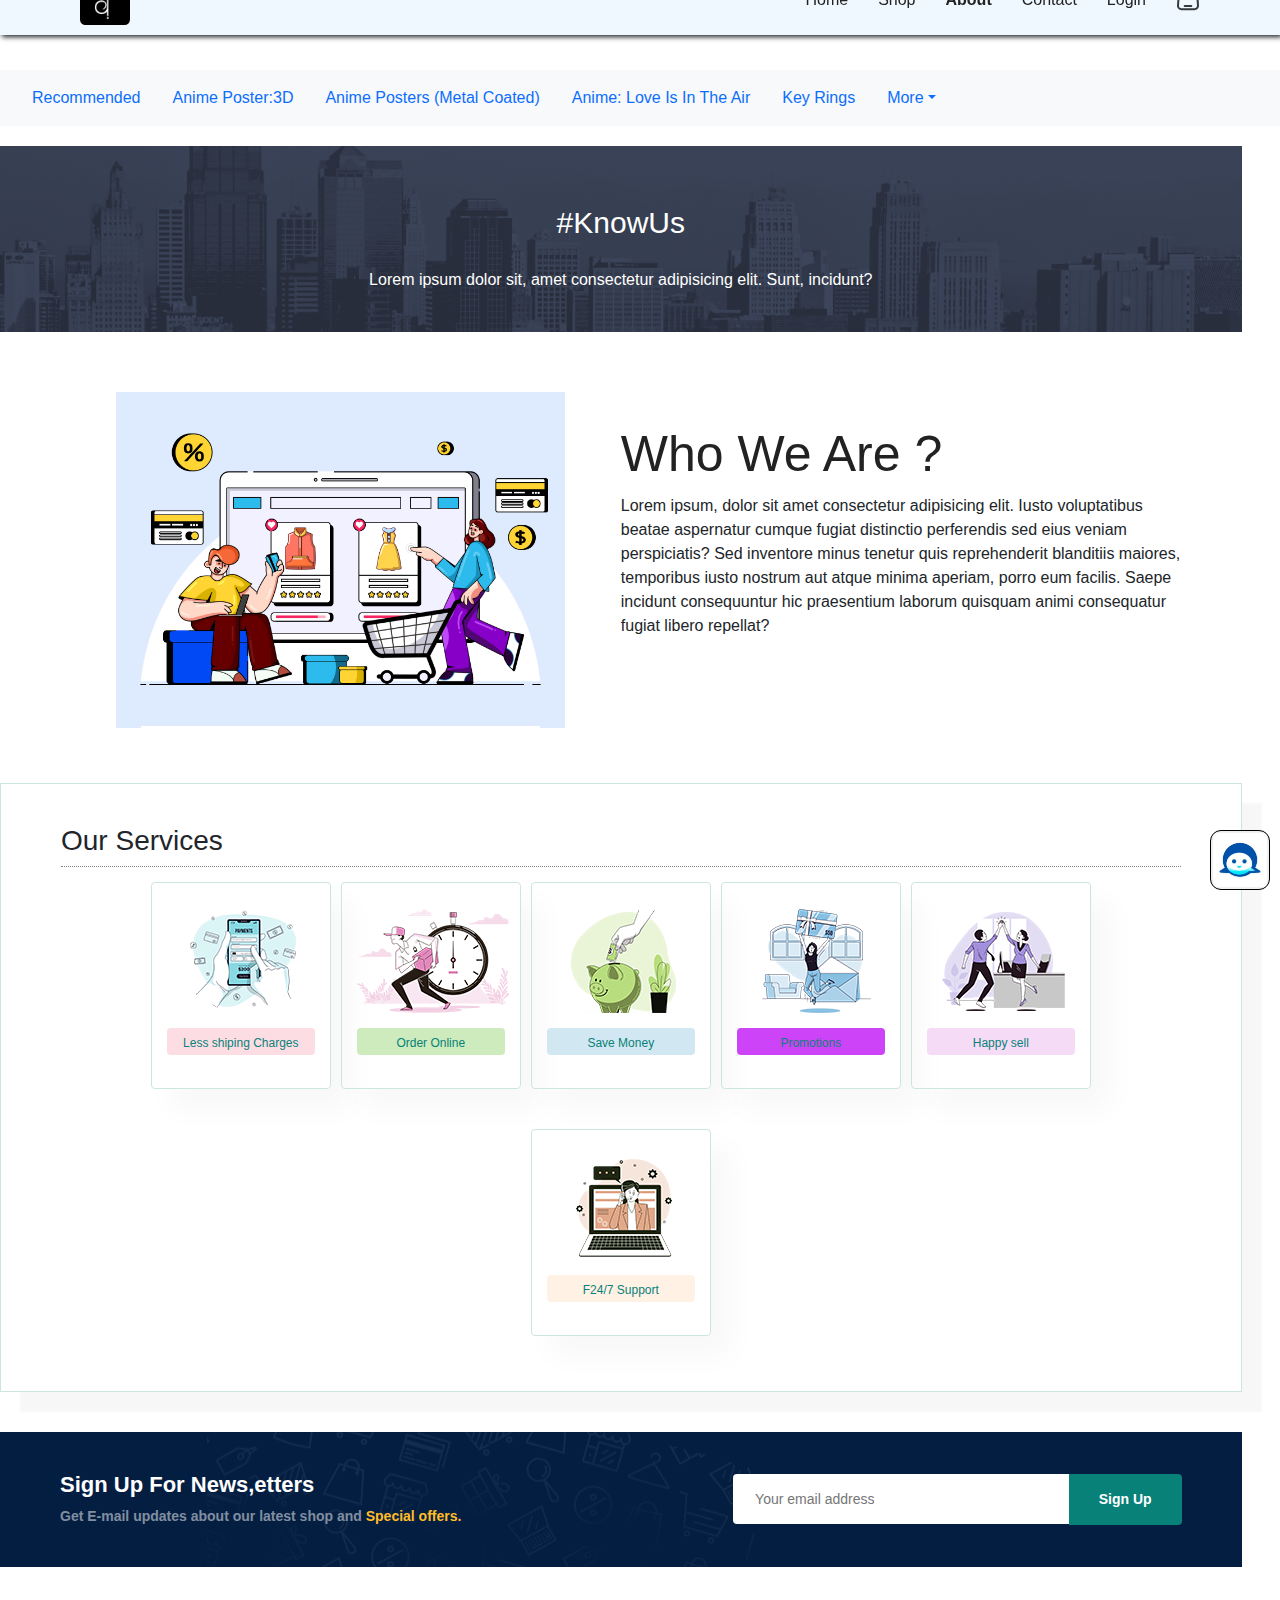
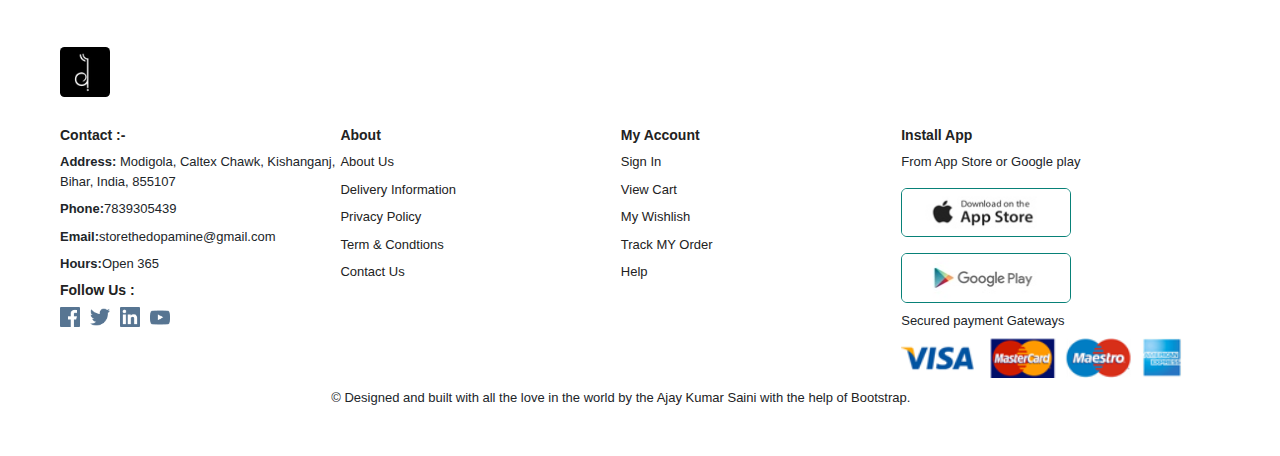
<file: about.html>
<!DOCTYPE html>
<html lang="en">
<head>
    <meta charset="UTF-8">
    <meta name="viewport" content="width=device-width, initial-scale=1.0">
    <title>The Dopamine Store | Shop</title>
    <link rel="icon" type="image/png" href="https://minis-media-assets.swiggy.com/swiggymini/image/upload/w_48,h_48,c_thumb,r_16,fl_lossy,q_auto:eco,f_png/IMAGE/df24b496-261c-40ef-adb9-81496666ca97/e9guGnHDj24Q-SY4zaz87">
    <link href="https://cdn.jsdelivr.net/npm/bootstrap@5.3.3/dist/css/bootstrap.min.css" rel="stylesheet" integrity="sha384-QWTKZyjpPEjISv5WaRU9OFeRpok6YctnYmDr5pNlyT2bRjXh0JMhjY6hW+ALEwIH" crossorigin="anonymous">
   
    <link rel="stylesheet" href="style.css">
    <link rel="stylesheet" href="meadiaquaries.css">
</head>
<body>
   
    <section id="header" class="flex">
      <a href="#"><img src="assets/asset 1.jpeg" class="logo" alt="" width="50px" style="border-radius:0.5cap;"></a>
 
     <ul id="navbar" class="flex">
       <li ><a class="hover"  href="index.html"> Home</a></li>
       <li ><a class="hover" href="shop.html">Shop</a></li>
       <li ><a class="hover" href="about.html"> <strong> About</strong></a></li>
       <li ><a class="hover" href="contect.html"> Contact</a></li>
       <li ><a class="hover" href="login.html"> Login</a></li>
       <li ><a class="hover" href="cart.html"><img src="assets/asset 138.svg" alt=""></a></li>
 
 
     
     </ul>
 
     <!-- 
      <a href=""><img src="hamburger-menu-svgrepo-com.svg" alt=""></a>
     
      

      -->
     <div class="nav-toggle flex">
        <a href=""><img src="search-svgrepo-com.svg" alt=""></a>
        <a href="login.html"><img src="user-alt-1-svgrepo-com.svg" alt=""></a>
     <li class="nav-item dropdown">
      <a class="nav-link dropdown-toggle" data-bs-toggle="dropdown" href="#" role="button" aria-expanded="false"> <img src="hamburger-menu-svgrepo-com.svg" alt=""></a>
      <ul class="dropdown-menu">
        <li><a class="dropdown-item" href="index.html">Home</a></li>
        <li><a class="dropdown-item" href="shop.html">Shop</a></li>
        <li><a class="dropdown-item" href="about.html">About</a></li>
        <li><a class="dropdown-item" href="contect.html">Contact</a></li>
        <li ><a class="dropdown-item" href="cart.html"><img src="assets/asset 138.svg" alt="">  Cart</a></li>

       
      </ul>
    </li>
    
  </div>

    </section>
    <section id="cccc" class="flex">
     
     
    </section>
   
    

    
    <nav id="navbar-example2" class="navbar bg-body-tertiary px-3 mb-3 product_nav" style="z-index: 4;">
      
      <ul class="nav nav-pills">
        <li class="nav-item">
          <a class="nav-link" href="index.html#Recommended">Recommended</a>
        </li>
        <li class="nav-item">
          <a class="nav-link" href="index.html#Anime-3d">Anime Poster:3D</a>
        </li>
        <li class="nav-item">
          <a class="nav-link" href="index.html#Anime_poster_metal_coated">Anime Posters (Metal Coated)</a>
        </li>
        <li class="nav-item">
          <a class="nav-link" href="index.html#Anime_lover">
            Anime: Love Is In The Air
          </a>
        </li>
        <li class="nav-item">
          <a class="nav-link" href="index.html#key_rings">
            Key Rings          </a>
        </li>
        
        <li class="nav-item dropdown">
          <a class="nav-link dropdown-toggle" data-bs-toggle="dropdown" href="#" role="button" aria-expanded="false">More</a>
          <ul class="dropdown-menu">
            <li><a class="dropdown-item" href="index.html#super_hero">
            Super Hero Posters A3 Metal Coated/300GSM

            </a></li>

            <li><a class="dropdown-item" href="index.html#oversized_tita">Oversized: Attack on Titanss</a></li>
            <li><a class="dropdown-item" href="index.html#regano_regular">Record Of Ragnarok: Regular</a></li>
            <li><a class="dropdown-item" href="index.html#sanaTni">Sanatani T</a></li>
            <li><a class="dropdown-item" href="index.html#tokyo_revenssd">Tokyo Revengers  : Regular</a></li>
            <li><a class="dropdown-item" href="index.html#video_games_">Video Games : Genshin Impact</a></li>
            
           
          </ul>
        </li>
      </ul>
    </nav>
     
    <div id="false_nav"></div>
    

   <!-- HEOR SECTION -->
   <div class="cntener" style="width: 97vw;">
     
 
      
      <section class="banner" id="banner3">
        <h2>#KnowUs</h4>
            <p>Lorem ipsum dolor sit, amet consectetur adipisicing elit. Sunt, incidunt?

            </p>
      </section>

      <section id="productdetail" class="section-p1">
        <div class="sigle-pro-img" id="sigle-pro-imge">
         <img src="about/a6.jpg" alt="" width="100%">
         
        </div>
        <div class="single-pro-details">
         <h1>Who We Are ?</h1>
         <p>Lorem ipsum, dolor sit amet consectetur adipisicing elit. Iusto voluptatibus beatae aspernatur cumque fugiat distinctio perferendis sed eius veniam perspiciatis? Sed inventore minus tenetur quis reprehenderit blanditiis maiores, temporibus iusto nostrum aut atque minima aperiam, porro eum facilis. Saepe incidunt consequuntur hic praesentium laborum quisquam animi consequatur fugiat libero repellat?</p>
        </div>
 
 
 
     </section>

     <section class="services section-p1">
        <h3>Our Services</h3>
        <div class="boarder"></div>
        <div class="feature">
          <div class="fe-box">
            <img src="assets/features/f1.png" alt="">
            <h6>Less shiping Charges</h6>
          </div>
          <div class="fe-box">
            <img src="assets/features/f2.png" alt="">
            <h6>Order Online</h6>
          </div>
          <div class="fe-box">
            <img src="assets/features/f3.png" alt="">
            <h6>Save Money</h6>
          </div>
          <div class="fe-box">
            <img src="assets/features/f4.png" alt="">
            <h6>Promotions</h6>
          </div>
          <div class="fe-box">
            <img src="assets/features/f5.png" alt="">
            <h6>Happy sell</h6>
          </div>
          <div class="fe-box">
            <img src="assets/features/f6.png" alt="">
            <h6>F24/7 Support</h6>
          </div>
        </div>
  
        </section>
     

      <!-- <section class="product" id="OurProducts">
       
        
             
            <div class="accordion" id="accordionPanelsStayOpenExample"     style="padding-block: 40px;">
              <div class="accordion-item" id="Recommended" >
                <h2 class="accordion-header">
                  <button class="accordion-button product_button" type="button" data-bs-toggle="collapse" data-bs-target="#panelsStayOpen-collapseOne" aria-expanded="true" aria-controls="panelsStayOpen-collapseOne" style="padding-block: 10px;">
                  <h4>Recommended</h4>
                  <p id="no_of_recommended"></p>
    
                  </button>
                </h2>
                <div id="panelsStayOpen-collapseOne" class="accordion-collapse collapse show">
                  <div class="accordion-body felx_-wrap" id="accordion-bodyd" >
                
                    
                  </div>
                </div>
              </div>
          
            
              <div class="accordion-item">
                <h2 class="accordion-header" id="Anime-3d">
                  <button class="accordion-button collapsed" type="button" data-bs-toggle="collapse" data-bs-target="#collapseTwo" aria-expanded="false" aria-controls="collapseTwo" style="padding-block: 10px;">
                    <h4>Anime Poster:3D Textured</h4> <br>
                    <p id="No_anime_poster_3d"></p>
                  </button>
                </h2>
                <div id="collapseTwo" class="accordion-collapse collapse" data-bs-parent="#accordionExample">
                  <div class="accordion-body flex felx_-wrap" id="Anime-3d-pster">
                  
                  </div>
                </div>
              </div>
              <div class="accordion-item" id="Anime_poster_metal_coated">
                <h2 class="accordion-header">
                  <button class="accordion-button collapsed" type="button" data-bs-toggle="collapse" data-bs-target="#collapseThree" aria-expanded="false" aria-controls="collapseThree" style="padding-block: 10px;">
                  <h4>Anime Posters (Metal Coated Sheets & 300 GSM)</h4>  <br>
                  <p id="No_anime_poster"></p>
                  </button>
                </h2>
                <div id="collapseThree" class="accordion-collapse collapse" data-bs-parent="#accordionExample">
                  <div class="accordion-body flex felx_-wrap" id="Anime_poster_metal">
                    
                  </div>
                </div>
              </div>
              <div class="accordion-item" id="Anime_lover">
                <h2 class="accordion-header">
                  <button class="accordion-button collapsed" type="button" data-bs-toggle="collapse" data-bs-target="#collapseFour" aria-expanded="false" aria-controls="collapseFour" style="padding-block: 10px;">
                  <h4>Anime: Love Is In The Air</h4>  <br>
                  <p id="No_anime_poster"></p>
                  </button>
                </h2>
                <div id="collapseFour" class="accordion-collapse collapse" data-bs-parent="#accordionExample">
                  <div class="accordion-body felx_-wrap" id="Anime_love">
                  
                  </div>
                </div>
              </div>

              <div class="accordion-item" id="key_rings">
                <h2 class="accordion-header">
                  <button class="accordion-button collapsed" type="button" data-bs-toggle="collapse" data-bs-target="#collapseFive" aria-expanded="false" aria-controls="collapseFive" style="padding-block: 10px;">
                  <h4>Key Rings</h4>  <br>
                  <p id="No_anime_poster"></p>
                  </button>
                </h2>
                <div id="collapseFive" class="accordion-collapse collapse" data-bs-parent="#accordionExample">
                  <div class="accordion-body felx_-wrap" id="key-rings">
                  
                  </div>
                </div>
              </div>

              <div class="accordion-item" id="super_hero">
                <h2 class="accordion-header">
                  <button class="accordion-button collapsed" type="button" data-bs-toggle="collapse" data-bs-target="#collapseSix" aria-expanded="false" aria-controls="collapseSix" style="padding-block: 10px;">
                  <h4>Super Hero Posters A3 Metal Coated/300GSM</h4>  <br>
                  <p id="No_anime_poster"></p>
                  </button>
                </h2>
                <div id="collapseSix" class="accordion-collapse collapse" data-bs-parent="#accordionExample">
                  <div class="accordion-body felx_-wrap" id="MyHero">
                  
                  </div>
                </div>
              </div>
              
              <div class="accordion-item" id="oversized_tita">
                <h2 class="accordion-header">
                  <button class="accordion-button collapsed" type="button" data-bs-toggle="collapse" data-bs-target="#collapseSeven" aria-expanded="false" aria-controls="collapseSeven" style="padding-block: 10px;">
                  <h4>Oversized: Attack on Titanss</h4>  <br>
                  <p id="No_anime_poster"></p>
                  </button>
                </h2>
                <div id="collapseSeven" class="accordion-collapse collapse" data-bs-parent="#accordionExample">
                  <div class="accordion-body felx_-wrap" id="Oversized-titan">
                  
                  </div>
                </div>
              </div>

              <div class="accordion-item" id="regano-regular">
                <h2 class="accordion-header">
                  <button class="accordion-button collapsed" type="button" data-bs-toggle="collapse" data-bs-target="#collapseEight" aria-expanded="false" aria-controls="collapseEight" style="padding-block: 10px;">
                  <h4>Record Of Ragnarok: Regular</h4>  <br>
                  <p id="No_anime_poster"></p>
                  </button>
                </h2>
                <div id="collapseEight" class="accordion-collapse collapse" data-bs-parent="#accordionExample">
                  <div class="accordion-body felx_-wrap" id="regnarok_regular">
                  
                  </div>
                </div>
              </div>
              <div class="accordion-item" id="sanaTni">
                <h2 class="accordion-header">
                  <button class="accordion-button collapsed" type="button" data-bs-toggle="collapse" data-bs-target="#collapseNine" aria-expanded="false" aria-controls="collapseNine" style="padding-block: 10px;">
                  <h4>Sanatani T</h4>  <br>
                  <p id="No_anime_poster"></p>
                  </button>
                </h2>
                <div id="collapseNine" class="accordion-collapse collapse" data-bs-parent="#accordionExample">
                  <div class="accordion-body felx_-wrap" id="Sanatani-tr">
                  
                  </div>
                </div>
              </div>
              <div class="accordion-item" id="tokyo_revenssd">
                <h2 class="accordion-header">
                  <button class="accordion-button collapsed" type="button" data-bs-toggle="collapse" data-bs-target="#collapseTen" aria-expanded="false" aria-controls="collapseTen" style="padding-block: 10px;">
                  <h4>Tokyo Revengers  : Regular</h4>  <br>
                  <p id="No_anime_poster"></p>
                  </button>
                </h2>
                <div id="collapseTen" class="accordion-collapse collapse" data-bs-parent="#accordionExample">
                  <div class="accordion-body felx_-wrap" id="tokyo_revengers">
                  
                  </div>
                </div>
              </div>
              <div class="accordion-item">
                <h2 class="accordion-header">
                  <button class="accordion-button collapsed" type="button" data-bs-toggle="collapse" data-bs-target="#collapseSeven" aria-expanded="false" aria-controls="collapseSeven" style="padding-block: 10px;">
                  <h4>Video Games : Genshin Impact</h4>  <br>
                  <p id="No_anime_poster"></p>
                  </button>
                </h2>
                <div id="collapseSeven" class="accordion-collapse collapse" data-bs-parent="#accordionExample">
                  <div class="accordion-body felx_-wrap" id="Video_Game">
                  
                  </div>
                </div>
              </div>
              
            
            
            </div>
            
      </section> -->

      <section class="newsform section-margin section-p1" >
          <div class="newstext">
            <h4>Sign Up For News,etters</h4>
            <p>Get E-mail updates about our latest shop and <span> Special offers.</span></p>
          </div>
          <div class="form">
            <input type="text" placeholder=" Your email address">
            <button class="normal"> Sign Up</button>
          </div>
      </section>

      <footer class="section-p1">
        <a href="#"><img src="assets/asset 1.jpeg" class="logo" alt="" width="50px" style="border-radius:0.5cap;"></a>
  <div class="subfooter">
    <div class="col">
          
      <h4>Contact :-</h4>
      <p><strong>Address:</strong> Modigola, Caltex Chawk, Kishanganj,  Bihar, India, 855107 </p>
      <p><strong>Phone:</strong>7839305439</p>
      <p><strong>Email:</strong >storethedopamine@gmail.com</p>
        <p><strong>Hours:</strong>Open 365</p>
        <div class="follow">
          <h4>Follow Us : </h4>
          <div class="icon">
            <a href=""><img class="subfootexr" src="assets/icon_social/asset 31.png" alt="" width="20px"></a>
            <a href=""><img class="subfootexr" src="assets/icon_social/asset 32.png" alt=""  width="20px"></a>
            <a href=""><img class="subfootexr" src="assets/icon_social/asset 33.png" alt=""  width="20px"></a>
            <a href=""><img class="subfootexr" src="assets/icon_social/asset 34.png" alt=""  width="20px"></a>
          </div>
        </div>
    </div>

    <div class="col">
      <h4> About </h4>
      <a href="">About Us</a>
      <a href="">Delivery Information </a>
      <a href="">Privacy Policy</a>
      <a href="">Term & Condtions</a>
      <a href="">Contact Us</a>
    </div>
    <div class="col">
      <h4> My Account </h4>
      <a href="">Sign In</a>
      <a href="cart.html">View Cart </a>
      <a href="">My Wishlish</a>
      <a href="">Track MY Order</a>
      <a href="">Help</a>
    </div>
    <div class="col install">
      <h4> Install App</h4>
      <p>From App Store or Google play</p>
      <div class="flex" id="app_dwo">
        <img src="assets/pay/app.jpg" alt="" style="width: 170px;">
        <img src="assets/pay/play.jpg" alt="" style="width: 170px;">

      </div>
      <p>Secured payment Gateways</p>
      <img src="assets/pay/pay.png" alt="" >
    </div>
  </div>
  <div class="copyrights">
    <p>
      © Designed and built with all the love in the world by the <span><a href="https://www.linkedin.com/in/ajay-kumar-saini-44b99a284/">Ajay Kumar Saini</a></span> with the help of <span><a href="https://getbootstrap.com/">Bootstrap</a></span>.
    </p>
  </div>
      </footer>

      <div class="left_img" id="left_img">
        
      </div>
     
        <div class="chat-box" id="chat-box">
          <div class="chat-header" style="display: flex; justify-content: space-between; text-align: center;">
            <h2 >Chat Box </h2> <p><span id="cross" style="cursor: pointer;" > <strong>X</strong></span></p>
          </div>
          <div class="chat-messages">
            <div class="message">
              <p>Hi, how are you?</p>
              <span>10:00 AM</span>
            </div>
            <div class="message">
              <p>I'm good, thanks!</p>
              <span>10:05 AM</span>
            </div>
          </div>
          <div class="chat-input">
            <input type="text" id="message-input" placeholder="Type a message...">
            <button id="send-button">Send</button>
          </div>
       
    
      </div>
        <!-- <div id="center-text">
          <h2>ChatBox UI</h2>
          <p>Message send and scroll to bottom enabled </p>
        </div>  -->
      
    
     
    <script src="https://cdn.jsdelivr.net/npm/bootstrap@5.3.3/dist/js/bootstrap.bundle.min.js" integrity="sha384-YvpcrYf0tY3lHB60NNkmXc5s9fDVZLESaAA55NDzOxhy9GkcIdslK1eN7N6jIeHz" crossorigin="anonymous"></script>

    <script src="script.js"></script>
    <!-- <script src="sproduct.html"></script> -->
</body>
</html>
</file>
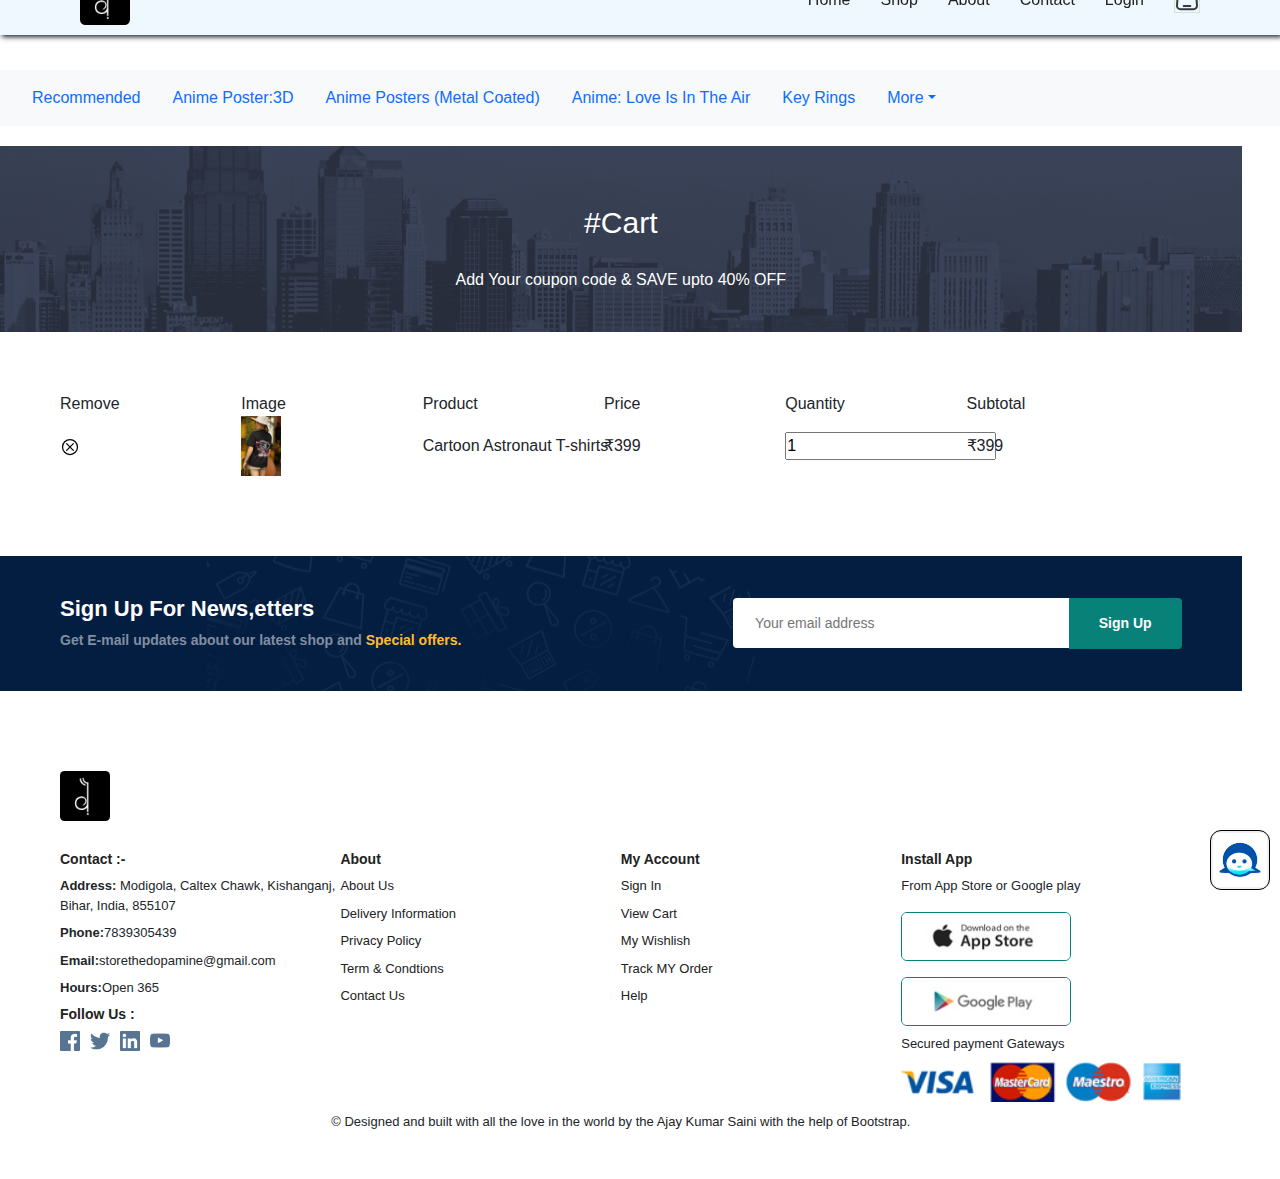
<file: cart.html>
<!DOCTYPE html>
<html lang="en">
<head>
    <meta charset="UTF-8">
    <meta name="viewport" content="width=device-width, initial-scale=1.0">
    <title>The Dopamine Store | Shop</title>
    <link rel="icon" type="image/png" href="https://minis-media-assets.swiggy.com/swiggymini/image/upload/w_48,h_48,c_thumb,r_16,fl_lossy,q_auto:eco,f_png/IMAGE/df24b496-261c-40ef-adb9-81496666ca97/e9guGnHDj24Q-SY4zaz87">
    <link href="https://cdn.jsdelivr.net/npm/bootstrap@5.3.3/dist/css/bootstrap.min.css" rel="stylesheet" integrity="sha384-QWTKZyjpPEjISv5WaRU9OFeRpok6YctnYmDr5pNlyT2bRjXh0JMhjY6hW+ALEwIH" crossorigin="anonymous">
   
    <link rel="stylesheet" href="style.css">
    <link rel="stylesheet" href="meadiaquaries.css">
</head>
<body>
   
    <section id="header" class="flex">
      <a href="index.html"><img src="assets/asset 1.jpeg" class="logo" alt="" width="50px" style="border-radius:0.5cap;"></a>
 
     <ul id="navbar" class="flex">
       <li ><a class="hover"  href="index.html"> Home</a></li>
       <li ><a class="hover" href="shop.html">Shop</a></li>
       <li ><a class="hover" href="about.html"> About</a></li>
       <li ><a class="hover" href="contect.html">Contact</a></li>
       <li ><a class="hover" href="login.html"> Login</a></li>
       <li style="border: 1px solid #cce7da;" ><a class="hover" href="cart.html"><img src="assets/asset 138.svg" alt="" ></a></li>
 
 
     
     </ul>
 
     <!-- 
      <a href=""><img src="hamburger-menu-svgrepo-com.svg" alt=""></a>
     
      

      -->
     <div class="nav-toggle flex">
      <a href=""><img src="search-svgrepo-com.svg" alt=""></a>
        <a href="login.html"><img src="user-alt-1-svgrepo-com.svg" alt=""></a>
     <li class="nav-item dropdown">
      <a class="nav-link dropdown-toggle" data-bs-toggle="dropdown" href="#" role="button" aria-expanded="false"> <img src="hamburger-menu-svgrepo-com.svg" alt=""></a>
      <ul class="dropdown-menu">
        <li><a class="dropdown-item" href="index.html">Home</a></li>
        <li><a class="dropdown-item" href="shop.html">Shop</a></li>
        <li><a class="dropdown-item" href="about.html">About</a></li>
        <li><a class="dropdown-item" href="contect.html">Contact</a></li>
        <li ><a class="dropdown-item" href="cart.html"><img src="assets/asset 138.svg" alt="">  Cart</a></li>

       
      </ul>
    </li>
    
  </div>

    </section>
    <section id="cccc" class="flex">
     
     
    </section>
   
    

    
    <nav id="navbar-example2" class="navbar bg-body-tertiary px-3 mb-3 product_nav" style="z-index: 4;">
      
      <ul class="nav nav-pills">
        <li class="nav-item">
          <a class="nav-link" href="index.html#Recommended">Recommended</a>
        </li>
        <li class="nav-item">
          <a class="nav-link" href="index.html#Anime-3d">Anime Poster:3D</a>
        </li>
        <li class="nav-item">
          <a class="nav-link" href="index.html#Anime_poster_metal_coated">Anime Posters (Metal Coated)</a>
        </li>
        <li class="nav-item">
          <a class="nav-link" href="index.html#Anime_lover">
            Anime: Love Is In The Air
          </a>
        </li>
        <li class="nav-item">
          <a class="nav-link" href="index.html#key_rings">
            Key Rings          </a>
        </li>
        
        <li class="nav-item dropdown">
          <a class="nav-link dropdown-toggle" data-bs-toggle="dropdown" href="#" role="button" aria-expanded="false">More</a>
          <ul class="dropdown-menu">
            <li><a class="dropdown-item" href="index.html#super_hero">
            Super Hero Posters A3 Metal Coated/300GSM

            </a></li>

            <li><a class="dropdown-item" href="index.html#oversized_tita">Oversized: Attack on Titanss</a></li>
            <li><a class="dropdown-item" href="index.html#regano_regular">Record Of Ragnarok: Regular</a></li>
            <li><a class="dropdown-item" href="index.html#sanaTni">Sanatani T</a></li>
            <li><a class="dropdown-item" href="index.html#tokyo_revenssd">Tokyo Revengers  : Regular</a></li>
            <li><a class="dropdown-item" href="index.html#video_games_">Video Games : Genshin Impact</a></li>
            
           
          </ul>
        </li>
      </ul>
    </nav>
     
    <div id="false_nav"></div>
    

   <!-- HEOR SECTION -->
   <div class="cntener" style="width: 97vw;">
     
 
      
      <section class="banner" id="banner3">
        <h2>#Cart</h4>
          <p>Add Your coupon code & SAVE upto 40% OFF</p>
          
      </section>
      
      <!-- Cart page -->
 <section class="cart section-p1">
  <table >
    <thead>
      <tr>
        <td>Remove</td>
        <td>Image</td>
        <td>Product</td>
        <td>Price</td>
        <td>Quantity</td>
        <td>Subtotal</td>
      </tr>
    </thead>
    <tbody>
      <tr>
        <td><a href="" id="crosss"><img src="assets/cross-circle-svgrepo-com.svg" alt="" ></a></td>
        <td><img src="assets/asset 11.jpeg" alt=""></td>
        <td>Cartoon Astronaut T-shirts</td>
        <td>₹399</td>
        <td><input type="number" value="1"></td>
        <td>₹399</td>

      </tr>
    </tbody>
  </table>
 </section>


   
      <section class="newsform section-margin section-p1" >
          <div class="newstext">
            <h4>Sign Up For News,etters</h4>
            <p>Get E-mail updates about our latest shop and <span> Special offers.</span></p>
          </div>
          <div class="form">
            <input type="text" placeholder=" Your email address">
            <button class="normal"> Sign Up</button>
          </div>
      </section>

      <footer class="section-p1">
        <a href="#"><img src="assets/asset 1.jpeg" class="logo" alt="" width="50px" style="border-radius:0.5cap;"></a>
  <div class="subfooter">
    <div class="col">
          
      <h4>Contact :-</h4>
      <p><strong>Address:</strong> Modigola, Caltex Chawk, Kishanganj,  Bihar, India, 855107 </p>
      <p><strong>Phone:</strong>7839305439</p>
      <p><strong>Email:</strong >storethedopamine@gmail.com</p>
        <p><strong>Hours:</strong>Open 365</p>
        <div class="follow">
          <h4>Follow Us : </h4>
          <div class="icon">
            <a href=""><img class="subfootexr" src="assets/icon_social/asset 31.png" alt="" width="20px"></a>
            <a href=""><img class="subfootexr" src="assets/icon_social/asset 32.png" alt=""  width="20px"></a>
            <a href=""><img class="subfootexr" src="assets/icon_social/asset 33.png" alt=""  width="20px"></a>
            <a href=""><img class="subfootexr" src="assets/icon_social/asset 34.png" alt=""  width="20px"></a>
          </div>
        </div>
    </div>

    <div class="col">
      <h4> About </h4>
      <a href="">About Us</a>
      <a href="">Delivery Information </a>
      <a href="">Privacy Policy</a>
      <a href="">Term & Condtions</a>
      <a href="">Contact Us</a>
    </div>
    <div class="col">
      <h4> My Account </h4>
      <a href="">Sign In</a>
      <a href="cart.html">View Cart </a>
      <a href="">My Wishlish</a>
      <a href="">Track MY Order</a>
      <a href="">Help</a>
    </div>
    <div class="col install">
      <h4> Install App</h4>
      <p>From App Store or Google play</p>
      <div class="flex" id="app_dwo">
        <img src="assets/pay/app.jpg" alt="" style="width: 170px;">
        <img src="assets/pay/play.jpg" alt="" style="width: 170px;">

      </div>
      <p>Secured payment Gateways</p>
      <img src="assets/pay/pay.png" alt="" >
    </div>
  </div>
  <div class="copyrights">
    <p>
      © Designed and built with all the love in the world by the <span><a href="https://www.linkedin.com/in/ajay-kumar-saini-44b99a284/">Ajay Kumar Saini</a></span> with the help of <span><a href="https://getbootstrap.com/">Bootstrap</a></span>.
    </p>
  </div>
      </footer>

      <div class="left_img" id="left_img">
        
      </div>
     
        <div class="chat-box" id="chat-box">
          <div class="chat-header" style="display: flex; justify-content: space-between; text-align: center;">
            <h2 >Chat Box </h2> <p><span id="cross" style="cursor: pointer;" > <strong>X</strong></span></p>
          </div>
          <div class="chat-messages">
            <div class="message">
              <p>Hi, how are you?</p>
              <span>10:00 AM</span>
            </div>
            <div class="message">
              <p>I'm good, thanks!</p>
              <span>10:05 AM</span>
            </div>
          </div>
          <div class="chat-input">
            <input type="text" id="message-input" placeholder="Type a message...">
            <button id="send-button">Send</button>
          </div>
       
    
      </div>
        <!-- <div id="center-text">
          <h2>ChatBox UI</h2>
          <p>Message send and scroll to bottom enabled </p>
        </div>  -->
      
    
     
    <script src="https://cdn.jsdelivr.net/npm/bootstrap@5.3.3/dist/js/bootstrap.bundle.min.js" integrity="sha384-YvpcrYf0tY3lHB60NNkmXc5s9fDVZLESaAA55NDzOxhy9GkcIdslK1eN7N6jIeHz" crossorigin="anonymous"></script>

    <script src="script.js"></script>
    <!-- <script src="sproduct.html"></script> -->
</body>
</html>
</file>
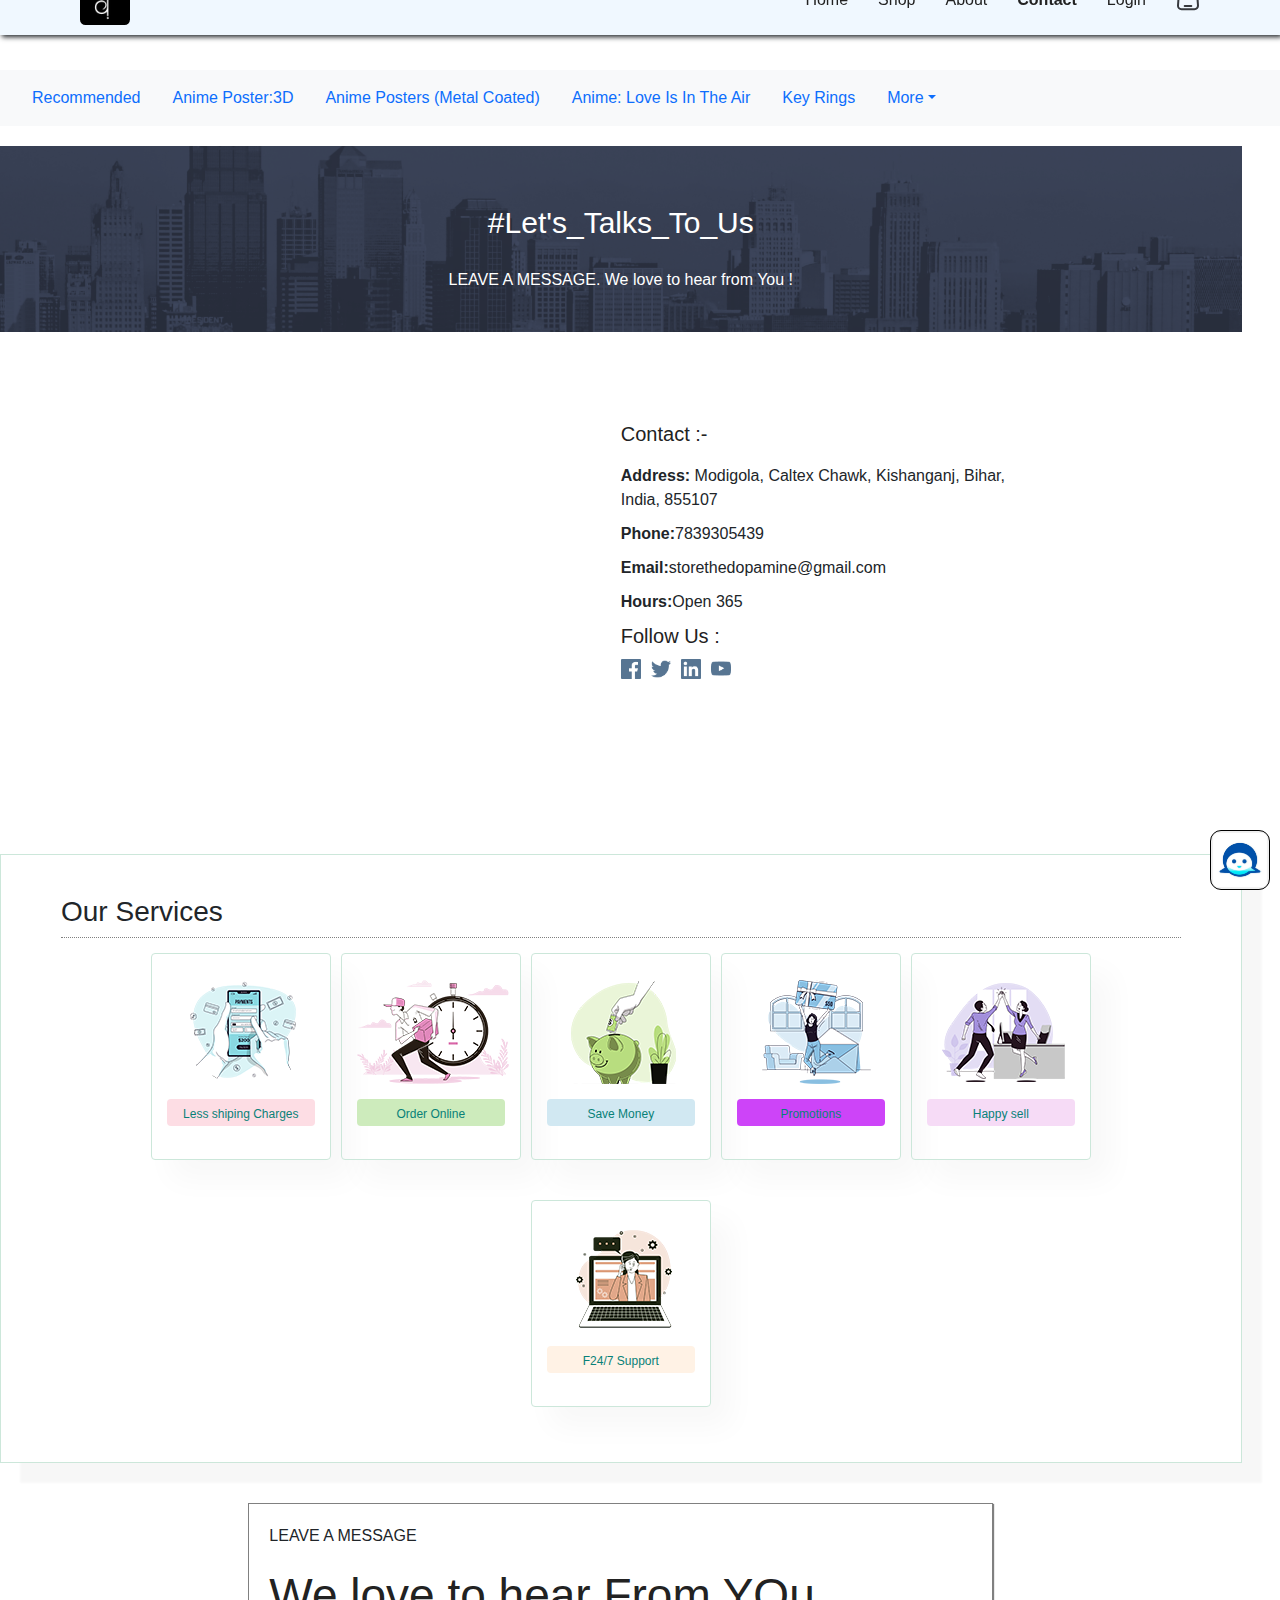
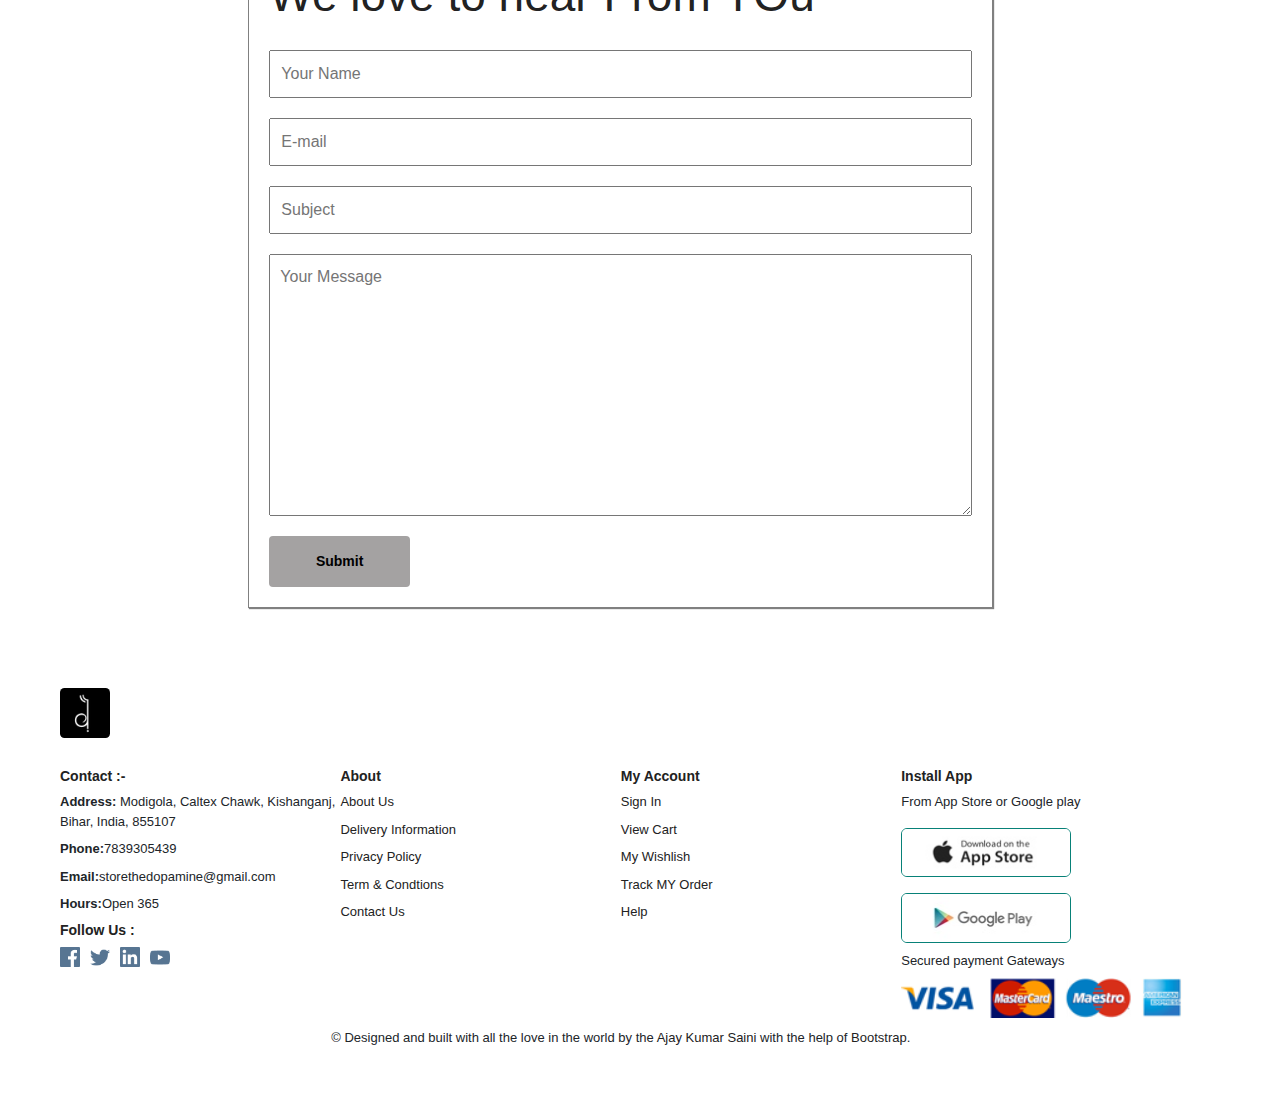
<file: contect.html>
<!DOCTYPE html>
<html lang="en">
<head>
    <meta charset="UTF-8">
    <meta name="viewport" content="width=device-width, initial-scale=1.0">
    <title>The Dopamine Store | Shop</title>
    <link rel="icon" type="image/png" href="https://minis-media-assets.swiggy.com/swiggymini/image/upload/w_48,h_48,c_thumb,r_16,fl_lossy,q_auto:eco,f_png/IMAGE/df24b496-261c-40ef-adb9-81496666ca97/e9guGnHDj24Q-SY4zaz87">
    <link href="https://cdn.jsdelivr.net/npm/bootstrap@5.3.3/dist/css/bootstrap.min.css" rel="stylesheet" integrity="sha384-QWTKZyjpPEjISv5WaRU9OFeRpok6YctnYmDr5pNlyT2bRjXh0JMhjY6hW+ALEwIH" crossorigin="anonymous">
   
    <link rel="stylesheet" href="style.css">
    <link rel="stylesheet" href="meadiaquaries.css">
</head>
<body>
   
    <section id="header" class="flex">
      <a href="index.html"><img src="assets/asset 1.jpeg" class="logo" alt="" width="50px" style="border-radius:0.5cap;"></a>
 
     <ul id="navbar" class="flex">
       <li ><a class="hover"  href="index.html"> Home</a></li>
       <li ><a class="hover" href="shop.html">Shop</a></li>
       <li ><a class="hover" href="about.html"> About</a></li>
       <li ><a class="hover" href="contect.html"> <strong> Contact</strong></a></li>
       <li ><a class="hover" href="login.html"> Login</a></li>
       <li ><a class="hover" href="cart.html"><img src="assets/asset 138.svg" alt=""></a></li>
 
 
     
     </ul>
 
     <!-- 
      <a href=""><img src="hamburger-menu-svgrepo-com.svg" alt=""></a>
     
      

      -->
     <div class="nav-toggle flex">
      <a href=""><img src="search-svgrepo-com.svg" alt=""></a>
        <a href="login.html"><img src="user-alt-1-svgrepo-com.svg" alt=""></a>
     <li class="nav-item dropdown">
      <a class="nav-link dropdown-toggle" data-bs-toggle="dropdown" href="#" role="button" aria-expanded="false"> <img src="hamburger-menu-svgrepo-com.svg" alt=""></a>
      <ul class="dropdown-menu">
        <li><a class="dropdown-item" href="index.html">Home</a></li>
        <li><a class="dropdown-item" href="shop.html">Shop</a></li>
        <li><a class="dropdown-item" href="about.html">About</a></li>
        <li><a class="dropdown-item" href="contect.html">Contact</a></li>
        <li ><a class="dropdown-item" href="cart.html"><img src="assets/asset 138.svg" alt="">  Cart</a></li>

       
      </ul>
    </li>
    
  </div>

    </section>
    <section id="cccc" class="flex">
     
     
    </section>
   
    

    
    <nav id="navbar-example2" class="navbar bg-body-tertiary px-3 mb-3 product_nav" style="z-index: 4;">
      
      <ul class="nav nav-pills">
        <li class="nav-item">
          <a class="nav-link" href="index.html#Recommended">Recommended</a>
        </li>
        <li class="nav-item">
          <a class="nav-link" href="index.html#Anime-3d">Anime Poster:3D</a>
        </li>
        <li class="nav-item">
          <a class="nav-link" href="index.html#Anime_poster_metal_coated">Anime Posters (Metal Coated)</a>
        </li>
        <li class="nav-item">
          <a class="nav-link" href="index.html#Anime_lover">
            Anime: Love Is In The Air
          </a>
        </li>
        <li class="nav-item">
          <a class="nav-link" href="index.html#key_rings">
            Key Rings          </a>
        </li>
        
        <li class="nav-item dropdown">
          <a class="nav-link dropdown-toggle" data-bs-toggle="dropdown" href="#" role="button" aria-expanded="false">More</a>
          <ul class="dropdown-menu">
            <li><a class="dropdown-item" href="index.html#super_hero">
            Super Hero Posters A3 Metal Coated/300GSM

            </a></li>

            <li><a class="dropdown-item" href="index.html#oversized_tita">Oversized: Attack on Titanss</a></li>
            <li><a class="dropdown-item" href="index.html#regano_regular">Record Of Ragnarok: Regular</a></li>
            <li><a class="dropdown-item" href="index.html#sanaTni">Sanatani T</a></li>
            <li><a class="dropdown-item" href="index.html#tokyo_revenssd">Tokyo Revengers  : Regular</a></li>
            <li><a class="dropdown-item" href="index.html#video_games_">Video Games : Genshin Impact</a></li>
            
           
          </ul>
        </li>
      </ul>
    </nav>
     
    <div id="false_nav"></div>
    

   <!-- HEOR SECTION -->
   <div class="cntener" style="width: 97vw;">
     
 
      
      <section class="banner" id="banner3">
        <h2>#Let's_Talks_To_Us</h4>
            <p>LEAVE A MESSAGE. We love to hear from You !

            </p>
      </section>
  


      <section id="productdetail" class="section-p1">
        <div class="sigle-pro-img" id="sigle-pro-imge">
          <iframe src="https://www.google.com/maps/embed?pb=!1m18!1m12!1m3!1d7165.764107893287!2d87.95206218978672!3d26.102768558556406!2m3!1f0!2f0!3f0!3m2!1i1024!2i768!4f13.1!3m3!1m2!1s0x39e51794b9178971%3A0xa4d55c720b743d15!2sCALTEX%20CHOWK!5e0!3m2!1sen!2sin!4v1720072350276!5m2!1sen!2sin" width="600" height="400" style="border:0;" allowfullscreen="" loading="lazy" referrerpolicy="no-referrer-when-downgrade"></iframe>
         
        </div>
        <div class="single-pro-details">
          <div class="col">
          
            <h4>Contact :-</h4>
            <p><strong>Address:</strong> Modigola, Caltex Chawk, Kishanganj,  Bihar, India, 855107 </p>
            <p><strong>Phone:</strong>7839305439</p>
            <p><strong>Email:</strong >storethedopamine@gmail.com</p>
              <p><strong>Hours:</strong>Open 365</p>
              <div class="follow">
                <h4>Follow Us : </h4>
                <div class="icon">
                  <a href=""><img class="subfootexr" src="assets/icon_social/asset 31.png" alt="" width="20px"></a>
                  <a href=""><img class="subfootexr" src="assets/icon_social/asset 32.png" alt=""  width="20px"></a>
                  <a href=""><img class="subfootexr" src="assets/icon_social/asset 33.png" alt=""  width="20px"></a>
                  <a href=""><img class="subfootexr" src="assets/icon_social/asset 34.png" alt=""  width="20px"></a>
                </div>
              </div>
          </div>
        </div>
 
 
 
     </section>

  
      
     <section class="services section-p1">
        <h3>Our Services</h3>
        <div class="boarder"></div>
        <div class="feature">
          <div class="fe-box">
            <img src="assets/features/f1.png" alt="">
            <h6>Less shiping Charges</h6>
          </div>
          <div class="fe-box">
            <img src="assets/features/f2.png" alt="">
            <h6>Order Online</h6>
          </div>
          <div class="fe-box">
            <img src="assets/features/f3.png" alt="">
            <h6>Save Money</h6>
          </div>
          <div class="fe-box">
            <img src="assets/features/f4.png" alt="">
            <h6>Promotions</h6>
          </div>
          <div class="fe-box">
            <img src="assets/features/f5.png" alt="">
            <h6>Happy sell</h6>
          </div>
          <div class="fe-box">
            <img src="assets/features/f6.png" alt="">
            <h6>F24/7 Support</h6>
          </div>
        </div>
  
        </section>
     
<section class="leave-feedback">
     <form action="">
      <span>LEAVE A MESSAGE</span>
      <h2>We love to hear From YOu</h2>
      <input type="text" placeholder="Your Name">
      <input type="text" placeholder="E-mail">
      <input type="text" placeholder="Subject">
      <textarea name="" id="" cols="30" rows="10" placeholder="Your Message"></textarea>
      <button class="normal" style="background-color: rgb(164, 162, 162);">Submit</button>
     </form>
</section>
   
      <!-- <section class="newsform section-margin section-p1" >
          <div class="newstext">
            <h4>Sign Up For News,etters</h4>
            <p>Get E-mail updates about our latest shop and <span> Special offers.</span></p>
          </div>
          <div class="form">
            <input type="text" placeholder=" Your email address">
            <button class="normal"> Sign Up</button>
          </div>
      </section> -->

      <footer class="section-p1">
        <a href="#"><img src="assets/asset 1.jpeg" class="logo" alt="" width="50px" style="border-radius:0.5cap;"></a>
  <div class="subfooter">
    <div class="col">
          
      <h4>Contact :-</h4>
      <p><strong>Address:</strong> Modigola, Caltex Chawk, Kishanganj,  Bihar, India, 855107 </p>
      <p><strong>Phone:</strong>7839305439</p>
      <p><strong>Email:</strong >storethedopamine@gmail.com</p>
        <p><strong>Hours:</strong>Open 365</p>
        <div class="follow">
          <h4>Follow Us : </h4>
          <div class="icon">
            <a href=""><img class="subfootexr" src="assets/icon_social/asset 31.png" alt="" width="20px"></a>
            <a href=""><img class="subfootexr" src="assets/icon_social/asset 32.png" alt=""  width="20px"></a>
            <a href=""><img class="subfootexr" src="assets/icon_social/asset 33.png" alt=""  width="20px"></a>
            <a href=""><img class="subfootexr" src="assets/icon_social/asset 34.png" alt=""  width="20px"></a>
          </div>
        </div>
    </div>

    <div class="col">
      <h4> About </h4>
      <a href="">About Us</a>
      <a href="">Delivery Information </a>
      <a href="">Privacy Policy</a>
      <a href="">Term & Condtions</a>
      <a href="">Contact Us</a>
    </div>
    <div class="col">
      <h4> My Account </h4>
      <a href="">Sign In</a>
      <a href="cart.html">View Cart </a>
      <a href="">My Wishlish</a>
      <a href="">Track MY Order</a>
      <a href="">Help</a>
    </div>
    <div class="col install">
      <h4> Install App</h4>
      <p>From App Store or Google play</p>
      <div class="flex" id="app_dwo">
        <img src="assets/pay/app.jpg" alt="" style="width: 170px;">
        <img src="assets/pay/play.jpg" alt="" style="width: 170px;">

      </div>
      <p>Secured payment Gateways</p>
      <img src="assets/pay/pay.png" alt="" >
    </div>
  </div>
  <div class="copyrights">
    <p>
      © Designed and built with all the love in the world by the <span><a href="https://www.linkedin.com/in/ajay-kumar-saini-44b99a284/">Ajay Kumar Saini</a></span> with the help of <span><a href="https://getbootstrap.com/">Bootstrap</a></span>.
    </p>
  </div>
      </footer>

      <div class="left_img" id="left_img">
        
      </div>
     
        <div class="chat-box" id="chat-box">
          <div class="chat-header" style="display: flex; justify-content: space-between; text-align: center;">
            <h2 >Chat Box </h2> <p><span id="cross" style="cursor: pointer;" > <strong>X</strong></span></p>
          </div>
          <div class="chat-messages">
            <div class="message">
              <p>Hi, how are you?</p>
              <span>10:00 AM</span>
            </div>
            <div class="message">
              <p>I'm good, thanks!</p>
              <span>10:05 AM</span>
            </div>
          </div>
          <div class="chat-input">
            <input type="text" id="message-input" placeholder="Type a message...">
            <button id="send-button">Send</button>
          </div>
       
    
      </div>
        <!-- <div id="center-text">
          <h2>ChatBox UI</h2>
          <p>Message send and scroll to bottom enabled </p>
        </div>  -->
      
    
     
    <script src="https://cdn.jsdelivr.net/npm/bootstrap@5.3.3/dist/js/bootstrap.bundle.min.js" integrity="sha384-YvpcrYf0tY3lHB60NNkmXc5s9fDVZLESaAA55NDzOxhy9GkcIdslK1eN7N6jIeHz" crossorigin="anonymous"></script>

    <script src="script.js"></script>
    <!-- <script src="sproduct.html"></script> -->
</body>
</html>
</file>
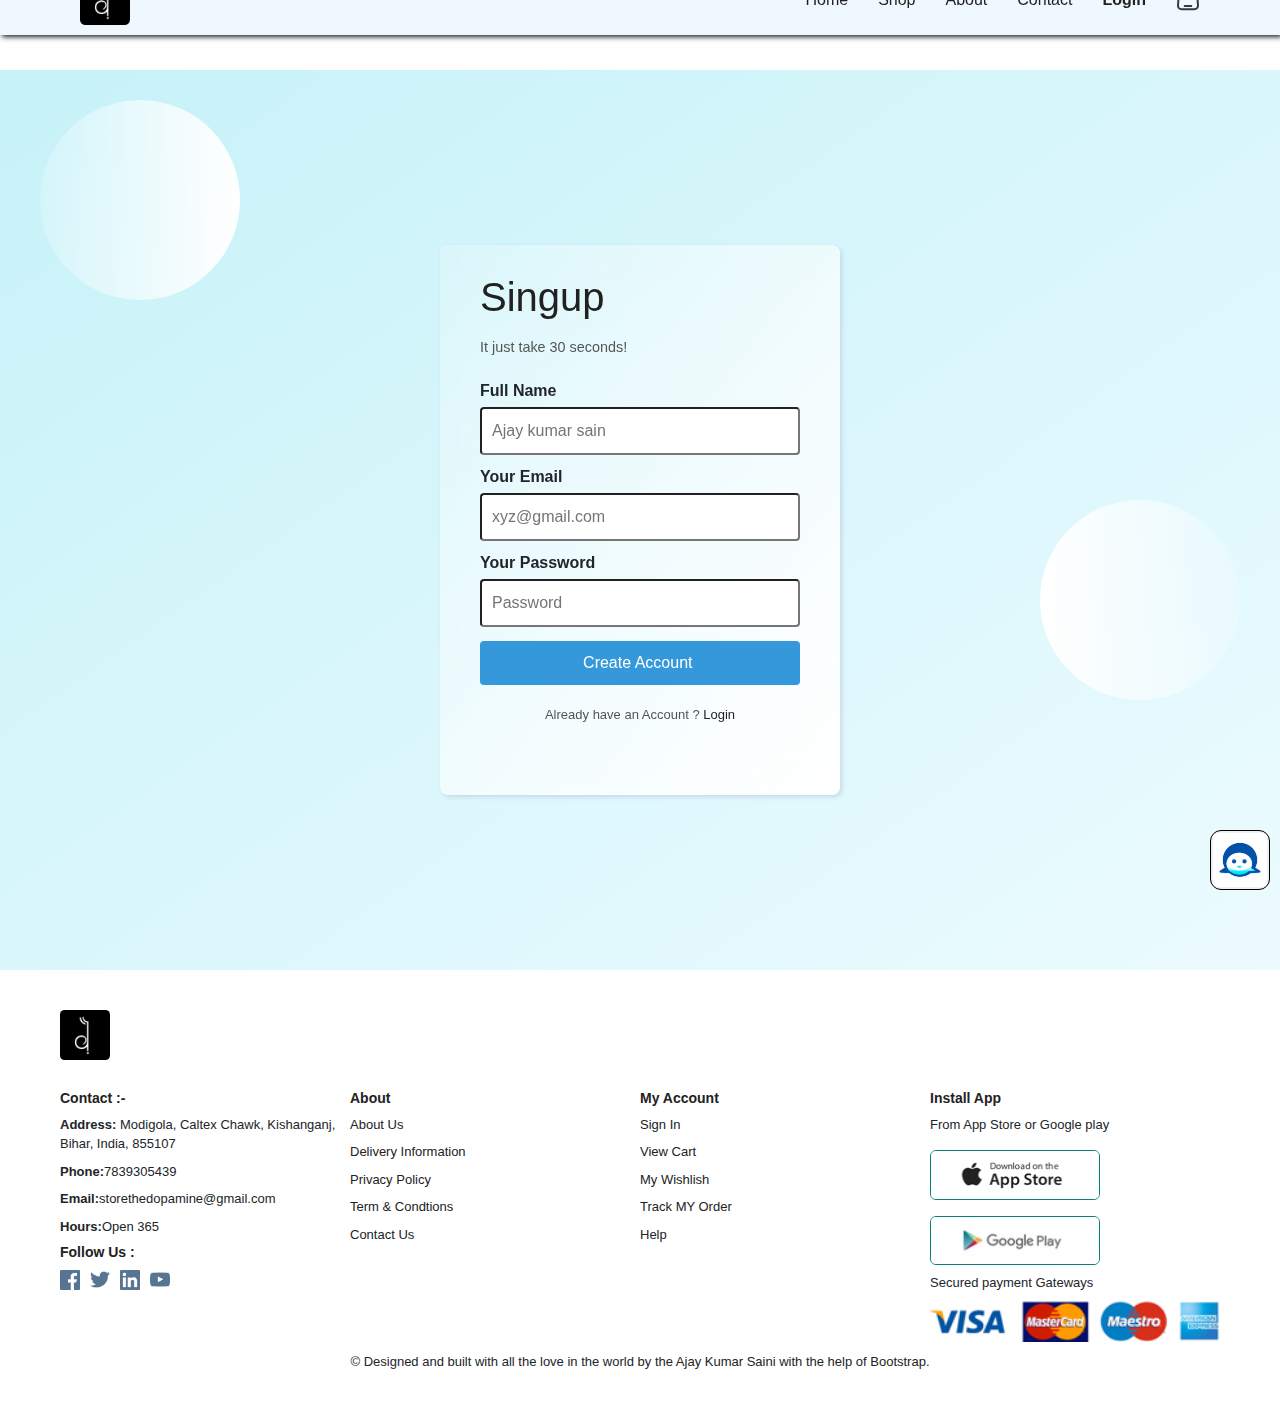
<file: login.html>
<!DOCTYPE html>
<html lang="en">
<head>
    <meta charset="UTF-8">
    <meta name="viewport" content="width=device-width, initial-scale=1.0">
    <title>The Dopamine Store | Shop</title>
    <link rel="icon" type="image/png" href="https://minis-media-assets.swiggy.com/swiggymini/image/upload/w_48,h_48,c_thumb,r_16,fl_lossy,q_auto:eco,f_png/IMAGE/df24b496-261c-40ef-adb9-81496666ca97/e9guGnHDj24Q-SY4zaz87">
    <link href="https://cdn.jsdelivr.net/npm/bootstrap@5.3.3/dist/css/bootstrap.min.css" rel="stylesheet" integrity="sha384-QWTKZyjpPEjISv5WaRU9OFeRpok6YctnYmDr5pNlyT2bRjXh0JMhjY6hW+ALEwIH" crossorigin="anonymous">
   
    <link rel="stylesheet" href="style.css">
    <link rel="stylesheet" href="meadiaquaries.css">
</head>
<body>
   
    <section id="header" class="flex">
      <a href="#"><img src="assets/asset 1.jpeg" class="logo" alt="" width="50px" style="border-radius:0.5cap;"></a>
 
     <ul id="navbar" class="flex">
       <li ><a class="hover"  href="index.html"> Home</a></li>
       <li ><a class="hover" href="shop.html">Shop</a></li>
       <li ><a class="hover" href="about.html"> About</a></li>
       <li ><a class="hover" href="contect.html"> Contact</a></li>
       <li ><a class="hover" href="login.html"> <strong>Login</strong></a></li>
       <li ><a class="hover" href="cart.html"><img src="assets/asset 138.svg" alt=""></a></li>
          
 
     
     </ul>
 
     <!-- 
      <a href=""><img src="hamburger-menu-svgrepo-com.svg" alt=""></a>
     
      

      -->
     <div class="nav-toggle flex">
        <a href=""><img src="search-svgrepo-com.svg" alt=""></a>
        <a href="login.html"><img src="user-alt-1-svgrepo-com.svg" alt=""></a>
     <li class="nav-item dropdown">
      <a class="nav-link dropdown-toggle" data-bs-toggle="dropdown" href="#" role="button" aria-expanded="false"> <img src="hamburger-menu-svgrepo-com.svg" alt=""></a>
      <ul class="dropdown-menu">
        <li><a class="dropdown-item" href="index.html">Home</a></li>
        <li><a class="dropdown-item" href="shop.html">Shop</a></li>
        <li><a class="dropdown-item" href="about.html">About</a></li>
        <li><a class="dropdown-item" href="contect.html">Contact</a></li>
        <li ><a class="dropdown-item" href="cart.html"><img src="assets/asset 138.svg" alt="">  Cart</a></li>
        
       
      </ul>
    </li>
    
  </div>

    </section>
    <section id="cccc" class="flex">
     
     
    </section>
   
    

    
   
     
    
    

   <!-- HEOR SECTION -->
   <div class="cntner" style="width: 100vw;">
     
 
      
      <!-- <section class="banner" id="banner3">
        <h2>#KnowUs</h4>
            <p>Lorem ipsum dolor sit, amet consectetur adipisicing elit. Sunt, incidunt?

            </p>
      </section> -->

      <div class="outer_box">
        <div class="inner_box">
            <header class="sing_up">
                <h1>Singup</h1>
                <p>It just take 30 seconds!</p>
            </header>
            <main class="sing_up_body">
                <form action="#">
                    <p>
                        <label for="Full Name"> Full Name</label>
                        <input type="text" id="full name" placeholder="Ajay kumar sain" required>
                    </p>
                    <p>
                        <label for="Email">Your Email</label>
                        <input type="text" id="Email" placeholder="xyz@gmail.com" required>
                    </p>
                    <p>
                        <label for="password"> Your Password</label>
                        <input type="text" id="password" placeholder="Password" required>
                    </p>
                    <p>
                        
                        <input type="submit" id="full name" value="Create Account ">
                    </p>
                </form>
            </main>
            <footer class="sing_up-footer">
                <p>Already have an Account ? <a href="user_login.html"> Login </a></p>
            </footer>
        </div>
        <div class="circle c1">
         
        </div>
        <div class="circle c2">

        </div>
    </div>

  
      
     
     

   
     

      <footer class="section-p1">
        <a href="#"><img src="assets/asset 1.jpeg" class="logo" alt="" width="50px" style="border-radius:0.5cap;"></a>
  <div class="subfooter">
    <div class="col">
          
      <h4>Contact :-</h4>
      <p><strong>Address:</strong> Modigola, Caltex Chawk, Kishanganj,  Bihar, India, 855107 </p>
      <p><strong>Phone:</strong>7839305439</p>
      <p><strong>Email:</strong >storethedopamine@gmail.com</p>
        <p><strong>Hours:</strong>Open 365</p>
        <div class="follow">
          <h4>Follow Us : </h4>
          <div class="icon">
            <a href=""><img class="subfootexr" src="assets/icon_social/asset 31.png" alt="" width="20px"></a>
            <a href=""><img class="subfootexr" src="assets/icon_social/asset 32.png" alt=""  width="20px"></a>
            <a href=""><img class="subfootexr" src="assets/icon_social/asset 33.png" alt=""  width="20px"></a>
            <a href=""><img class="subfootexr" src="assets/icon_social/asset 34.png" alt=""  width="20px"></a>
          </div>
        </div>
    </div>

    <div class="col">
      <h4> About </h4>
      <a href="">About Us</a>
      <a href="">Delivery Information </a>
      <a href="">Privacy Policy</a>
      <a href="">Term & Condtions</a>
      <a href="">Contact Us</a>
    </div>
    <div class="col">
      <h4> My Account </h4>
      <a href="">Sign In</a>
      <a href="cart.html">View Cart </a>
      <a href="">My Wishlish</a>
      <a href="">Track MY Order</a>
      <a href="">Help</a>
    </div>
    <div class="col install">
      <h4> Install App</h4>
      <p>From App Store or Google play</p>
      <div class="flex" id="app_dwo">
        <img src="assets/pay/app.jpg" alt="" style="width: 170px;">
        <img src="assets/pay/play.jpg" alt="" style="width: 170px;">

      </div>
      <p>Secured payment Gateways</p>
      <img src="assets/pay/pay.png" alt="" >
    </div>
  </div>
  <div class="copyrights">
    <p>
      © Designed and built with all the love in the world by the <span><a href="https://www.linkedin.com/in/ajay-kumar-saini-44b99a284/">Ajay Kumar Saini</a></span> with the help of <span><a href="https://getbootstrap.com/">Bootstrap</a></span>.
    </p>
  </div>
      </footer>

      <div class="left_img" id="left_img">
        
      </div>
     
        <div class="chat-box" id="chat-box">
          <div class="chat-header" style="display: flex; justify-content: space-between; text-align: center;">
            <h2 >Chat Box </h2> <p><span id="cross" style="cursor: pointer;" > <strong>X</strong></span></p>
          </div>
          <div class="chat-messages">
            <div class="message">
              <p>Hi, how are you?</p>
              <span>10:00 AM</span>
            </div>
            <div class="message">
              <p>I'm good, thanks!</p>
              <span>10:05 AM</span>
            </div>
          </div>
          <div class="chat-input">
            <input type="text" id="message-input" placeholder="Type a message...">
            <button id="send-button">Send</button>
          </div>
       
    
      </div>
        <!-- <div id="center-text">
          <h2>ChatBox UI</h2>
          <p>Message send and scroll to bottom enabled </p>
        </div>  -->
      
    
     
    <script src="https://cdn.jsdelivr.net/npm/bootstrap@5.3.3/dist/js/bootstrap.bundle.min.js" integrity="sha384-YvpcrYf0tY3lHB60NNkmXc5s9fDVZLESaAA55NDzOxhy9GkcIdslK1eN7N6jIeHz" crossorigin="anonymous"></script>

    <script src="script.js"></script>
    <!-- <script src="sproduct.html"></script> -->
</body>
</html>
</file>
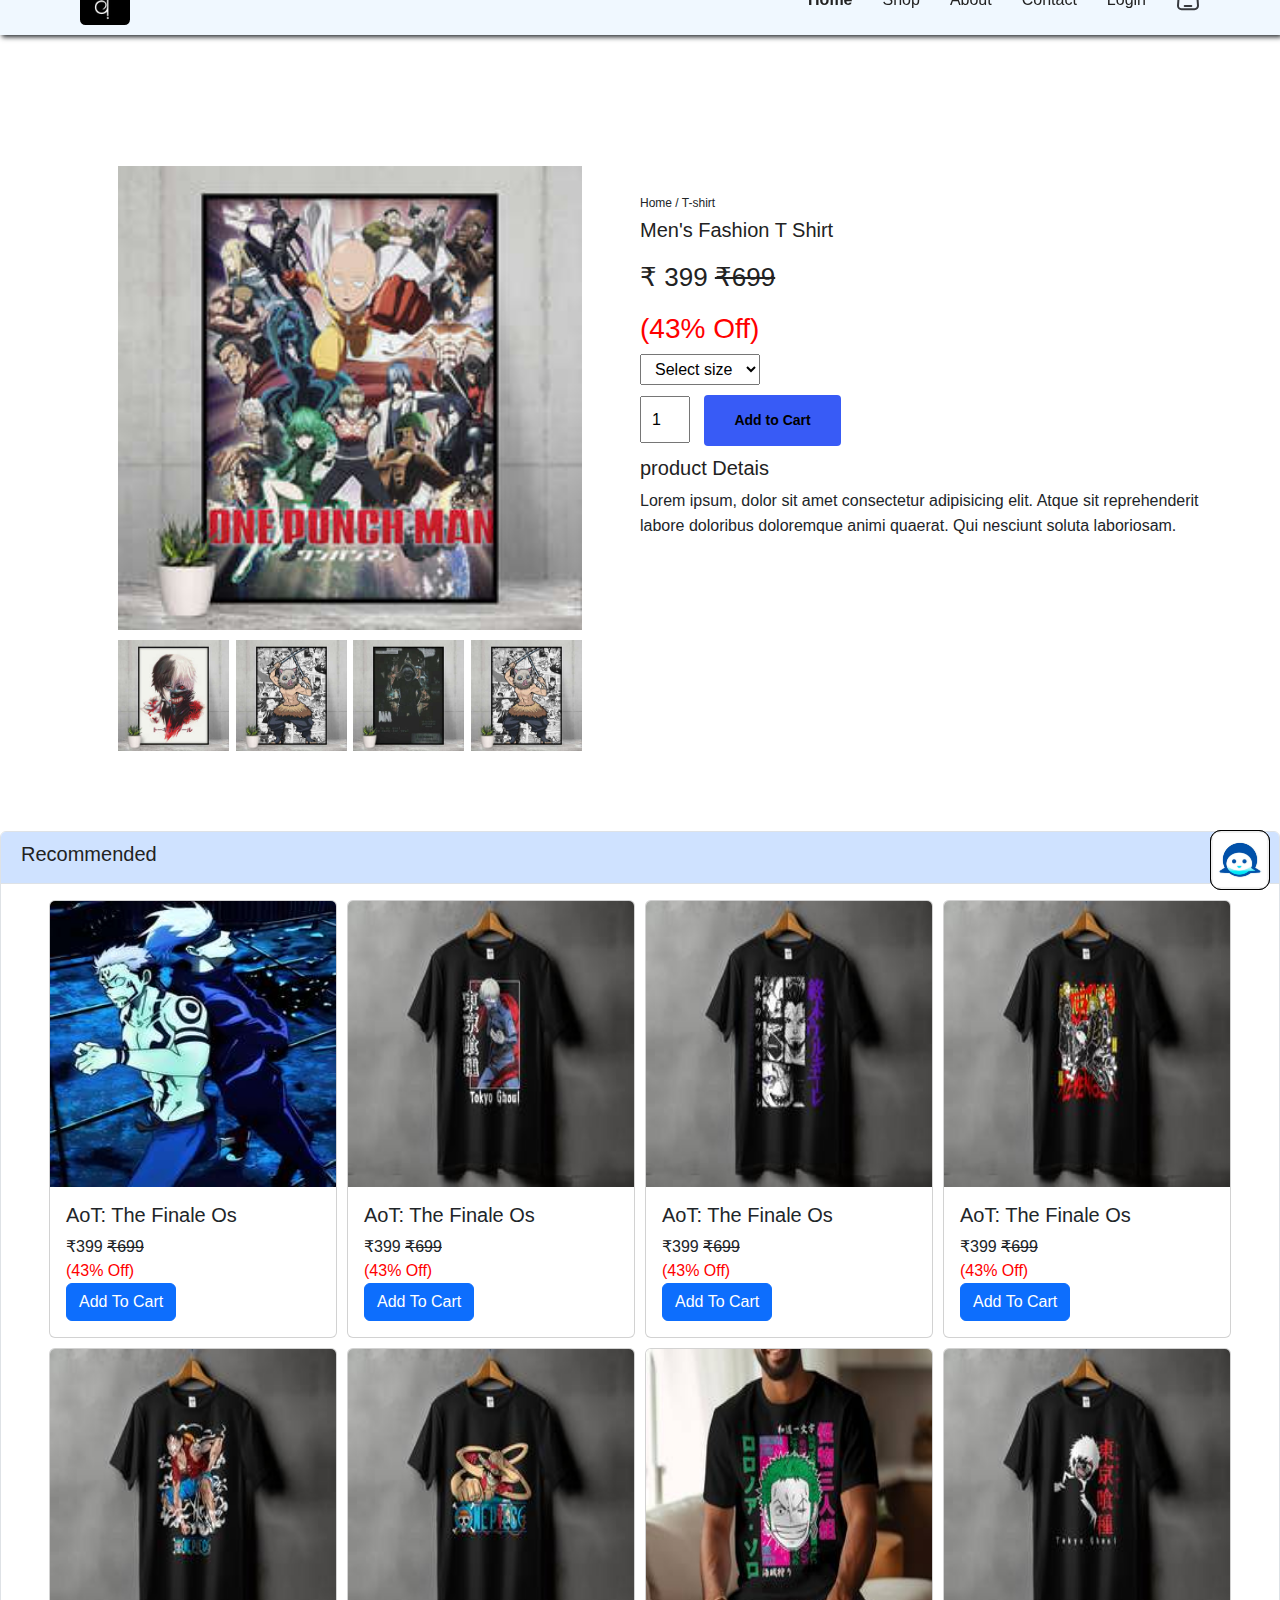
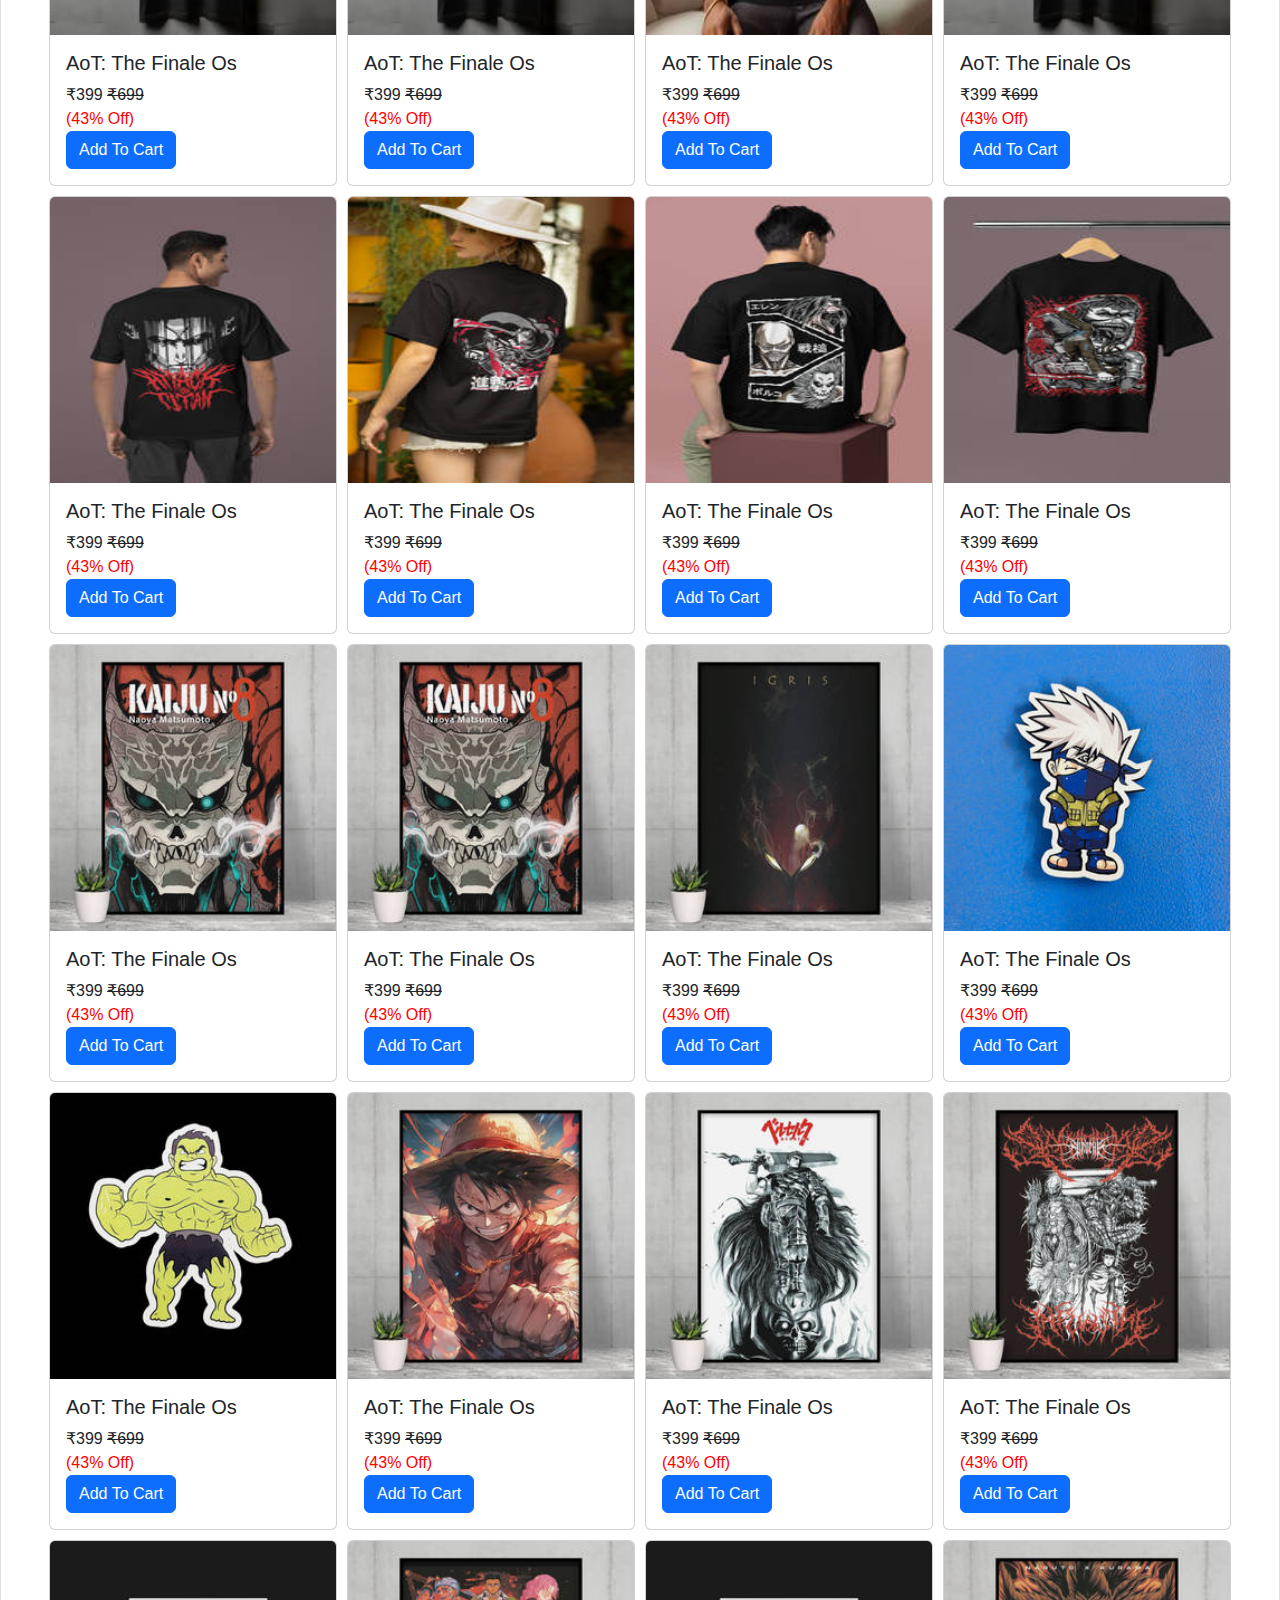
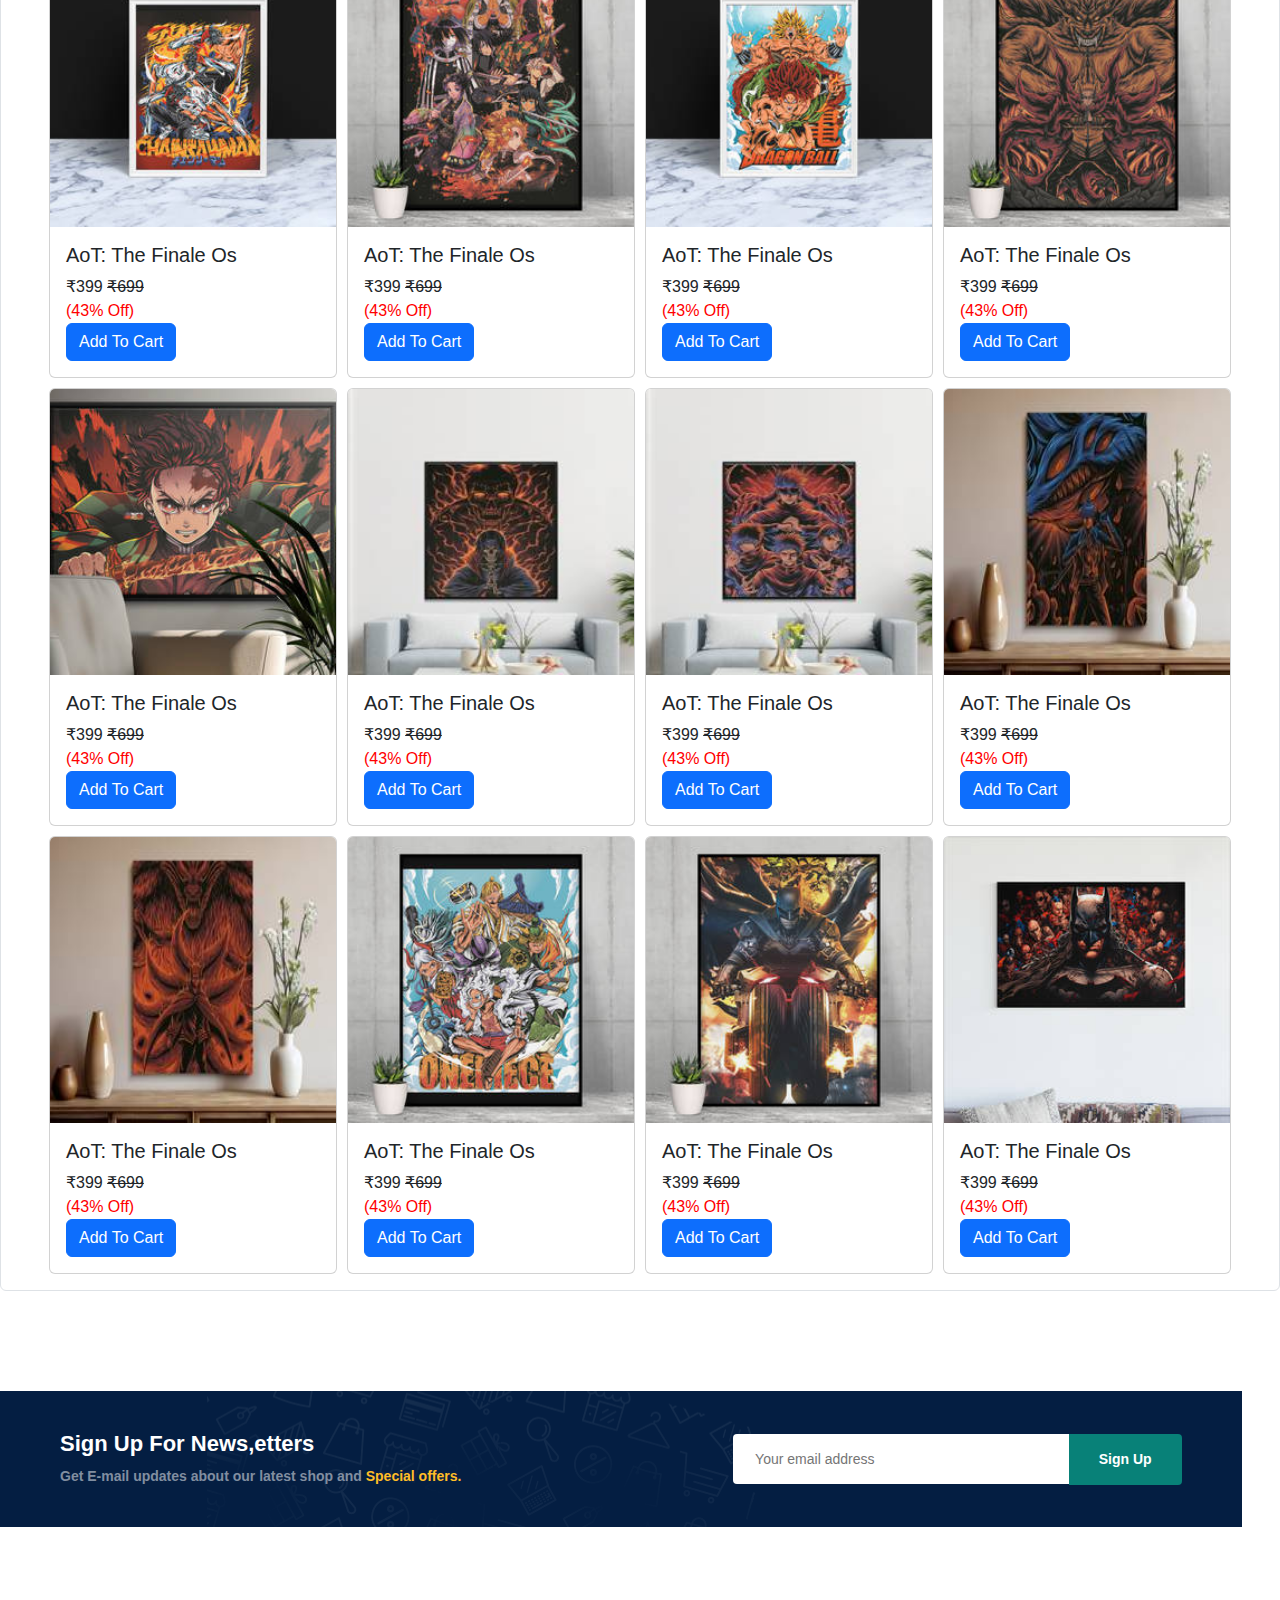
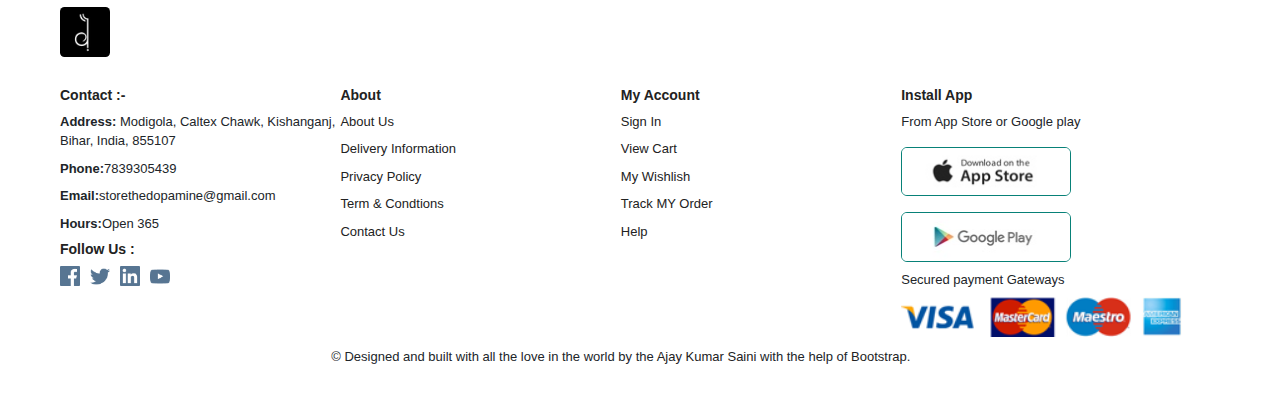
<file: sproduct.html>
<!DOCTYPE html>
<html lang="en">
<head>
    <meta charset="UTF-8">
    <meta name="viewport" content="width=device-width, initial-scale=1.0">
    <title>The Dopamine Store | Shop</title>
    <link rel="icon" type="image/png" href="https://minis-media-assets.swiggy.com/swiggymini/image/upload/w_48,h_48,c_thumb,r_16,fl_lossy,q_auto:eco,f_png/IMAGE/df24b496-261c-40ef-adb9-81496666ca97/e9guGnHDj24Q-SY4zaz87">
    <link href="https://cdn.jsdelivr.net/npm/bootstrap@5.3.3/dist/css/bootstrap.min.css" rel="stylesheet" integrity="sha384-QWTKZyjpPEjISv5WaRU9OFeRpok6YctnYmDr5pNlyT2bRjXh0JMhjY6hW+ALEwIH" crossorigin="anonymous">
    <link rel="stylesheet" href="meadiaquaries.css">
    <link rel="stylesheet" href="style.css">
   
</head>
<body>
   
    <section id="header" class="flex">
      <a href="index.html"><img src="assets/asset 1.jpeg" class="logo" alt="" width="50px" style="border-radius:0.5cap;"></a>
 
     <ul id="navbar" class="flex">
       <li ><a class="hover"  href="index.html"><strong> Home</strong></a></li>
       <li ><a class="hover" href="shop.html"> Shop</a></li>
       <li ><a class="hover" href="about.html"> About</a></li>
       <li ><a class="hover" href="contect.html"> Contact</a></li>
       <li ><a class="hover" href="login.html"> Login</a></li>
       <li ><a class="hover" href="cart.html"><img src="assets/asset 138.svg" alt=""></a></li>
 
 
     
     </ul>
 
     <!-- 
      <a href=""><img src="hamburger-menu-svgrepo-com.svg" alt=""></a>
     
      

      -->
     <div class="nav-toggle flex">
      <a href=""><img src="search-svgrepo-com.svg" alt=""></a>
      <a href="login.html"><img src="user-alt-1-svgrepo-com.svg" alt=""></a>

     <li class="nav-item dropdown">
      <a class="nav-link dropdown-toggle" data-bs-toggle="dropdown" href="#" role="button" aria-expanded="false"> <img src="hamburger-menu-svgrepo-com.svg" alt=""></a>
      <ul class="dropdown-menu">
        <li><a class="dropdown-item" href="index.html">Home</a></li>
        <li><a class="dropdown-item" href="shop.html">Shop</a></li>
        <li><a class="dropdown-item" href="about.html">About</a></li>
        <li><a class="dropdown-item" href="contect.html">Contact</a></li>
        <li ><a class="dropdown-item" href="cart.html"><img src="assets/asset 138.svg" alt="">  Cart</a></li>

       
      </ul>
    </li>
    
  </div>

    </section>
    <section id="cccc" class="flex">
     
     
    </section>
   
    

    
    
     
    <div id="false_nav"></div>
    
    <section id="productdetail" class="section-p1">
       <div class="sigle-pro-img" id="sigle-pro-imge">
        <img src="assets/anime_poster/asset 101.jpeg" alt="" width="100%" id="mainImg">
        <div class="samll-img-group">
          <div class="small-img-col">
            <img src="assets/anime_poster/asset 102.jpeg" alt="" width="100%" class="small-Img">

          </div>
          <div class="small-img-col">
            <img src="assets/anime_poster/asset 105.jpeg" alt="" width="100%" class="small-Img">

          </div>
          <div class="small-img-col">
            <img src="assets/anime_poster/asset 104.jpeg" alt="" width="100%" class="small-Img">

          </div>
          <div class="small-img-col">
            <img src="assets/anime_poster/asset 105.jpeg" alt="" width="100%" class="small-Img">

          </div>
        </div>
       </div>
       <div class="single-pro-details">
        <h6>Home / T-shirt</h6>
        <h4>Men's Fashion T Shirt</h4>
        <h2>₹ 399  <del>₹699</del></h2>
         </p>
        <h3><span> (43% Off)</h3> </span> 
        <select >
          <option >Select size</option>
          <option >XL</option>
          <option >XXL</option>
          <option >Small</option>
          <option >Large</option>
        </select>
        <input type="number" value="1">
        <button class="normal" id="sproduct">Add to Cart</button>
        <h4>product Detais</h4>
        <span>
          Lorem ipsum, dolor sit amet consectetur adipisicing elit. Atque sit reprehenderit labore doloribus doloremque animi quaerat. Qui nesciunt soluta laboriosam.
        </span>
       </div>



    </section>


    <section>
      <div class="accordion" id="accordionPanelsStayOpenExample"     style="padding-block: 40px;">
        <div class="accordion-item" id="Recommended" >
          <h2 class="accordion-header">
            <button class="accordion-button product_button" type="button" data-bs-toggle="collapse" data-bs-target="#panelsStayOpen-collapseOne" aria-expanded="true" aria-controls="panelsStayOpen-collapseOne" style="padding-block: 10px;">
            <h4>Recommended</h4>
            <p id="no_of_recommended"></p>

            </button>
          </h2>
          <div id="panelsStayOpen-collapseOne" class="accordion-collapse collapse show">
            <div class="accordion-body felx_-wrap" id="accordion-bodyd" >
          
              
            </div>
          </div>
        </div>
      </div>  
    </section>


   <!-- HEOR SECTION -->
   <div class="cntener" style="width: 97vw;">
     

     

      <section class="newsform section-margin section-p1" >
          <div class="newstext">
            <h4>Sign Up For News,etters</h4>
            <p>Get E-mail updates about our latest shop and <span> Special offers.</span></p>
          </div>
          <div class="form">
            <input type="text" placeholder=" Your email address">
            <button class="normal"> Sign Up</button>
          </div>
      </section>

      <footer class="section-p1">
        <a href="#"><img src="assets/asset 1.jpeg" class="logo" alt="" width="50px" style="border-radius:0.5cap;"></a>
  <div class="subfooter">
    <div class="col">
          
      <h4>Contact :-</h4>
      <p><strong>Address:</strong> Modigola, Caltex Chawk, Kishanganj,  Bihar, India, 855107 </p>
      <p><strong>Phone:</strong>7839305439</p>
      <p><strong>Email:</strong >storethedopamine@gmail.com</p>
        <p><strong>Hours:</strong>Open 365</p>
        <div class="follow">
          <h4>Follow Us : </h4>
          <div class="icon">
            <a href=""><img class="subfootexr" src="assets/icon_social/asset 31.png" alt="" width="20px"></a>
            <a href=""><img class="subfootexr" src="assets/icon_social/asset 32.png" alt=""  width="20px"></a>
            <a href=""><img class="subfootexr" src="assets/icon_social/asset 33.png" alt=""  width="20px"></a>
            <a href=""><img class="subfootexr" src="assets/icon_social/asset 34.png" alt=""  width="20px"></a>
          </div>
        </div>
    </div>

    <div class="col">
      <h4> About </h4>
      <a href="">About Us</a>
      <a href="">Delivery Information </a>
      <a href="">Privacy Policy</a>
      <a href="">Term & Condtions</a>
      <a href="">Contact Us</a>
    </div>
    <div class="col">
      <h4> My Account </h4>
      <a href="">Sign In</a>
      <a href="cart.html">View Cart </a>
      <a href="">My Wishlish</a>
      <a href="">Track MY Order</a>
      <a href="">Help</a>
    </div>
    <div class="col install">
      <h4> Install App</h4>
      <p>From App Store or Google play</p>
      <div class="flex" id="app_dwo">
        <img src="assets/pay/app.jpg" alt="" style="width: 170px;">
        <img src="assets/pay/play.jpg" alt="" style="width: 170px;">

      </div>
      <p>Secured payment Gateways</p>
      <img src="assets/pay/pay.png" alt="" >
    </div>
  </div>
  <div class="copyrights">
    <p>
      © Designed and built with all the love in the world by the <span><a href="https://www.linkedin.com/in/ajay-kumar-saini-44b99a284/">Ajay Kumar Saini</a></span> with the help of <span><a href="https://getbootstrap.com/">Bootstrap</a></span>.
    </p>
  </div>
      </footer>

      <div class="left_img">
        
      </div>
    
  </div> 
  

  <div class="left_img" id="left_img">
        
  </div>
 
    <div class="chat-box" id="chat-box">
      <div class="chat-header" style="display: flex; justify-content: space-between; text-align: center;">
        <h2 >Chat Box </h2> <p><span id="cross" style="cursor: pointer;" > <strong>X</strong></span></p>
      </div>
      <div class="chat-messages">
        <div class="message">
          <p>Hi, how are you?</p>
          <span>10:00 AM</span>
        </div>
        <div class="message">
          <p>I'm good, thanks!</p>
          <span>10:05 AM</span>
        </div>
      </div>
      <div class="chat-input">
        <input type="text" id="message-input" placeholder="Type a message...">
        <button id="send-button">Send</button>
      </div>
   

  </div>
    <script src="https://cdn.jsdelivr.net/npm/bootstrap@5.3.3/dist/js/bootstrap.bundle.min.js" integrity="sha384-YvpcrYf0tY3lHB60NNkmXc5s9fDVZLESaAA55NDzOxhy9GkcIdslK1eN7N6jIeHz" crossorigin="anonymous"></script>

    <script src="script.js"></script>
    <script src="sproduct.js"></script>
</body>
</html>
</file>
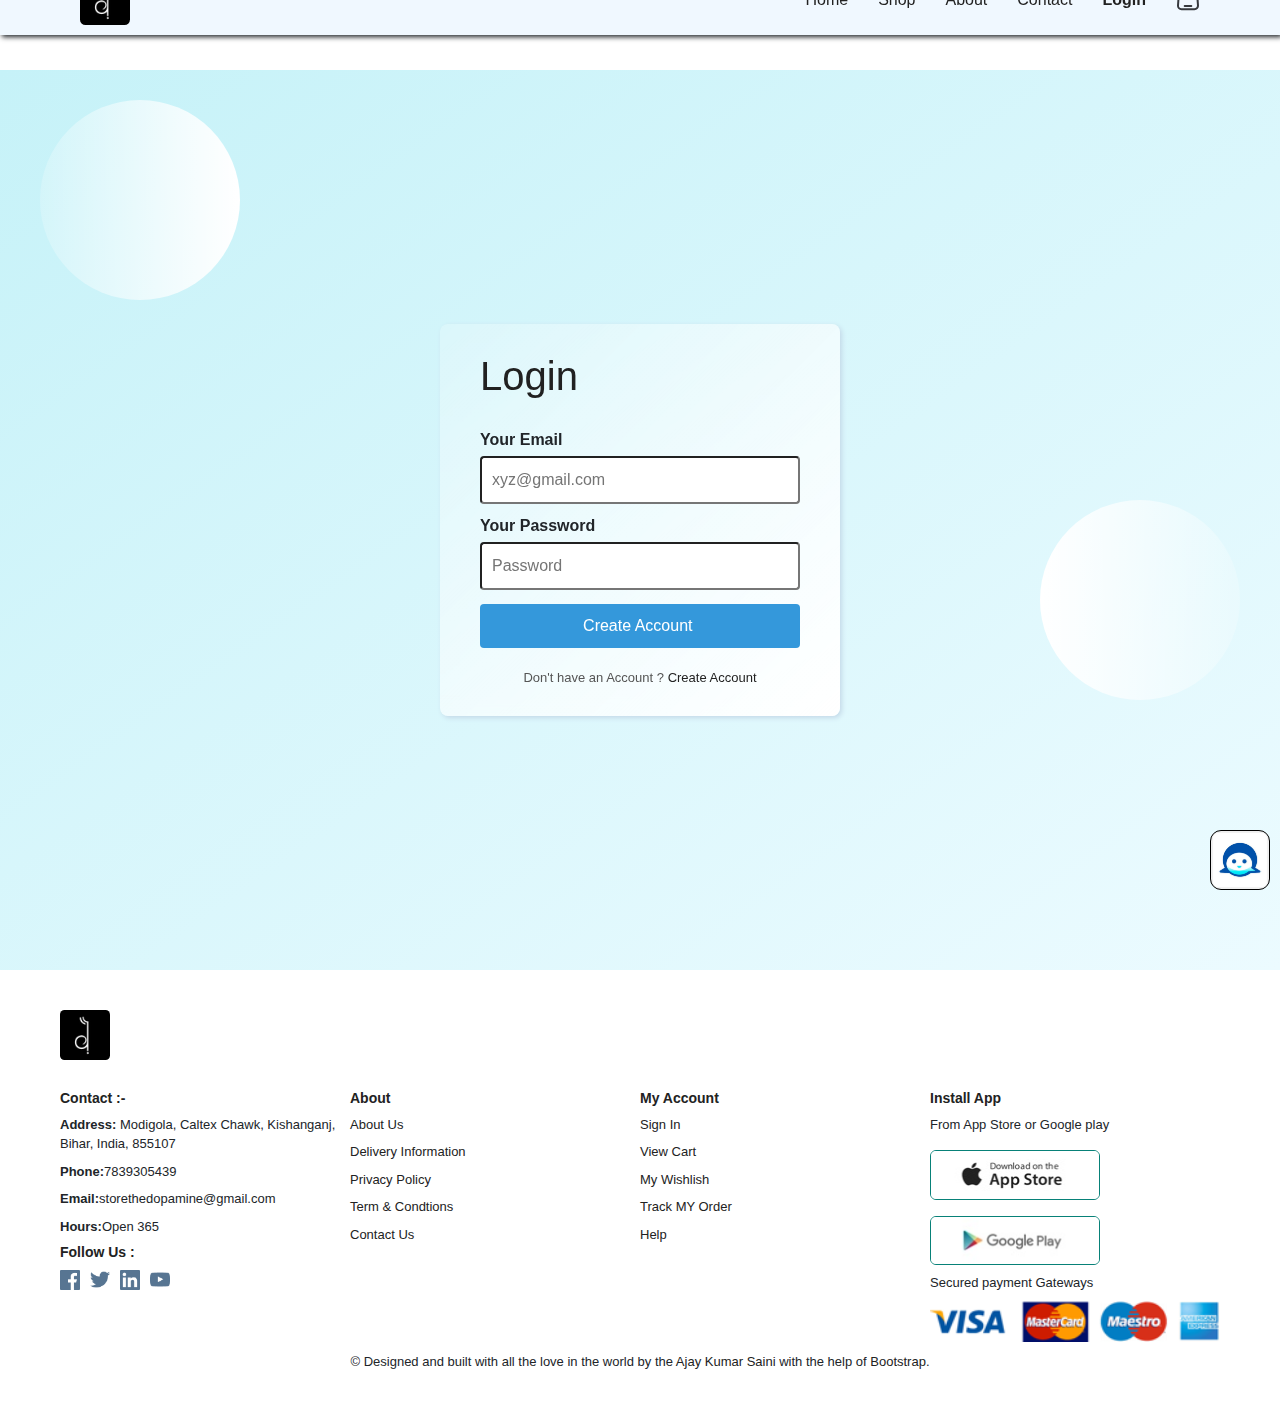
<file: user_login.html>
<!DOCTYPE html>
<html lang="en">
<head>
    <meta charset="UTF-8">
    <meta name="viewport" content="width=device-width, initial-scale=1.0">
    <title>The Dopamine Store | Shop</title>
    <link rel="icon" type="image/png" href="https://minis-media-assets.swiggy.com/swiggymini/image/upload/w_48,h_48,c_thumb,r_16,fl_lossy,q_auto:eco,f_png/IMAGE/df24b496-261c-40ef-adb9-81496666ca97/e9guGnHDj24Q-SY4zaz87">
    <link href="https://cdn.jsdelivr.net/npm/bootstrap@5.3.3/dist/css/bootstrap.min.css" rel="stylesheet" integrity="sha384-QWTKZyjpPEjISv5WaRU9OFeRpok6YctnYmDr5pNlyT2bRjXh0JMhjY6hW+ALEwIH" crossorigin="anonymous">
   
    <link rel="stylesheet" href="style.css">
    <link rel="stylesheet" href="meadiaquaries.css">
</head>
<body>
   
    <section id="header" class="flex">
      <a href="#"><img src="assets/asset 1.jpeg" class="logo" alt="" width="50px" style="border-radius:0.5cap;"></a>
 
     <ul id="navbar" class="flex">
       <li ><a class="hover"  href="index.html"> Home</a></li>
       <li ><a class="hover" href="shop.html">Shop</a></li>
       <li ><a class="hover" href="about.html"> About</a></li>
       <li ><a class="hover" href="contect.html"> Contact </a></li>
       <li ><a class="hover" href="login.html"> <strong>Login</strong></a></li>
       <li ><a class="hover" href="cart.html"><img src="assets/asset 138.svg" alt=""></a></li>
          
 
     
     </ul>
 
     <!-- 
      <a href=""><img src="hamburger-menu-svgrepo-com.svg" alt=""></a>
     
      

      -->
     <div class="nav-toggle flex">
        <a href=""><img src="search-svgrepo-com.svg" alt=""></a>
        <a href="login.html"><img src="user-alt-1-svgrepo-com.svg" alt=""></a>
     <li class="nav-item dropdown">
      <a class="nav-link dropdown-toggle" data-bs-toggle="dropdown" href="#" role="button" aria-expanded="false"> <img src="hamburger-menu-svgrepo-com.svg" alt=""></a>
      <ul class="dropdown-menu">
        <li><a class="dropdown-item" href="index.html">Home</a></li>
        <li><a class="dropdown-item" href="shop.html">Shop</a></li>
        <li><a class="dropdown-item" href="about.html">About</a></li>
        <li><a class="dropdown-item" href="contect.html">Contact</a></li>
        <li ><a class="dropdown-item" href="cart.html"><img src="assets/asset 138.svg" alt="">  Cart</a></li>
        
       
      </ul>
    </li>
    
  </div>

    </section>
    <section id="cccc" class="flex">
     
     
    </section>
   
    

    
   
     
    
    

   <!-- HEOR SECTION -->
   <div class="cntner" style="width: 100vw;">
     
 
      
      <!-- <section class="banner" id="banner3">
        <h2>#KnowUs</h4>
            <p>Lorem ipsum dolor sit, amet consectetur adipisicing elit. Sunt, incidunt?

            </p>
      </section> -->

      <div class="outer_box">
        <div class="inner_box" id="login_box">
            <header class="sing_up">
                <h1>Login</h1>
                
            </header>
            <main class="sing_up_body">
                <form action="#">
                   
                    <p>
                        <label for="Email">Your Email</label>
                        <input type="text" id="Email" placeholder="xyz@gmail.com" required>
                    </p>
                    <p>
                        <label for="password"> Your Password</label>
                        <input type="text" id="password" placeholder="Password" required>
                    </p>
                    <p>
                        
                        <input type="submit" id="full name" value="Create Account ">
                    </p>
                </form>
            </main>
            <footer class="sing_up-footer">
                <p>Don't have an Account ? <a href="login.html"> Create Account </a></p>
            </footer>
        </div>
        <div class="circle c1">
         
        </div>
        <div class="circle c2">

        </div>
    </div>

  
      
     
     

   
     

      <footer class="section-p1">
        <a href="#"><img src="assets/asset 1.jpeg" class="logo" alt="" width="50px" style="border-radius:0.5cap;"></a>
  <div class="subfooter">
    <div class="col">
          
      <h4>Contact :-</h4>
      <p><strong>Address:</strong> Modigola, Caltex Chawk, Kishanganj,  Bihar, India, 855107 </p>
      <p><strong>Phone:</strong>7839305439</p>
      <p><strong>Email:</strong >storethedopamine@gmail.com</p>
        <p><strong>Hours:</strong>Open 365</p>
        <div class="follow">
          <h4>Follow Us : </h4>
          <div class="icon">
            <a href=""><img class="subfootexr" src="assets/icon_social/asset 31.png" alt="" width="20px"></a>
            <a href=""><img class="subfootexr" src="assets/icon_social/asset 32.png" alt=""  width="20px"></a>
            <a href=""><img class="subfootexr" src="assets/icon_social/asset 33.png" alt=""  width="20px"></a>
            <a href=""><img class="subfootexr" src="assets/icon_social/asset 34.png" alt=""  width="20px"></a>
          </div>
        </div>
    </div>

    <div class="col">
      <h4> About </h4>
      <a href="">About Us</a>
      <a href="">Delivery Information </a>
      <a href="">Privacy Policy</a>
      <a href="">Term & Condtions</a>
      <a href="">Contact Us</a>
    </div>
    <div class="col">
      <h4> My Account </h4>
      <a href="">Sign In</a>
      <a href="cart.html">View Cart </a>
      <a href="">My Wishlish</a>
      <a href="">Track MY Order</a>
      <a href="">Help</a>
    </div>
    <div class="col install">
      <h4> Install App</h4>
      <p>From App Store or Google play</p>
      <div class="flex" id="app_dwo">
        <img src="assets/pay/app.jpg" alt="" style="width: 170px;">
        <img src="assets/pay/play.jpg" alt="" style="width: 170px;">

      </div>
      <p>Secured payment Gateways</p>
      <img src="assets/pay/pay.png" alt="" >
    </div>
  </div>
  <div class="copyrights">
    <p>
      © Designed and built with all the love in the world by the <span><a href="https://www.linkedin.com/in/ajay-kumar-saini-44b99a284/">Ajay Kumar Saini</a></span> with the help of <span><a href="https://getbootstrap.com/">Bootstrap</a></span>.
    </p>
  </div>
      </footer>

      <div class="left_img" id="left_img">
        
      </div>
     
        <div class="chat-box" id="chat-box">
          <div class="chat-header" style="display: flex; justify-content: space-between; text-align: center;">
            <h2 >Chat Box </h2> <p><span id="cross" style="cursor: pointer;" > <strong>X</strong></span></p>
          </div>
          <div class="chat-messages">
            <div class="message">
              <p>Hi, how are you?</p>
              <span>10:00 AM</span>
            </div>
            <div class="message">
              <p>I'm good, thanks!</p>
              <span>10:05 AM</span>
            </div>
          </div>
          <div class="chat-input">
            <input type="text" id="message-input" placeholder="Type a message...">
            <button id="send-button">Send</button>
          </div>
       
    
      </div>
        <!-- <div id="center-text">
          <h2>ChatBox UI</h2>
          <p>Message send and scroll to bottom enabled </p>
        </div>  -->
      
    
     
    <script src="https://cdn.jsdelivr.net/npm/bootstrap@5.3.3/dist/js/bootstrap.bundle.min.js" integrity="sha384-YvpcrYf0tY3lHB60NNkmXc5s9fDVZLESaAA55NDzOxhy9GkcIdslK1eN7N6jIeHz" crossorigin="anonymous"></script>

    <script src="script.js"></script>
    <!-- <script src="sproduct.html"></script> -->
</body>
</html>
</file>
<file: style.css>
@import url('https://fonts.googleapis.com/css2?family=League+Spartan:wght@100..900&display=swap');

*{
    margin: 0;
    padding: 0;
    box-sizing: border-box;
    font-family: 'spartan', sans-serif, Arial, Helvetica, sans-serif;
}

body{
    width: 100%;
    /* overflow: hidden; */
}

:root{
    --primary-text-color: #222;
    --secondry-text-color: #456b32;
    --backgroun-color: #680000;
}

h1{
    font-size: 50px;
    line-height: 64px;
    color:var(--primary-text-color);

}

h2{
    font-size: 46px;
    line-height: 54px;
    color:var(--primary-text-color);
    
}

h4{
    font-size: 20px;
    color:var(--primary-text-color);
}

h6{
    font-weight: 700px;
    font-size: 12px;

}

p{
    font-size: 16px;
    /* color: var(--secondry-text-color); */
    padding-block: -10px;
    margin-bottom: 0;
    
}
a{
    text-decoration: none;
    color: var(--primary-text-color);
    font-size: 16px;
    
}

li{
    list-style: none;
    
}
.section-p1{
    padding: 40px 60px;

}

.section-margin{
    margin: 40px 0;
}



/* utility class  */

button.normal{
    font-size: 14px;
    font-weight: 600;
    padding: 15px 30px;
    color: #000;
    background-color: #fff;
    border-radius: 4px;
    cursor: pointer;
    border: none;
    outline: none;
    transition: 0.2s ease-out;

}

.flex{
    display: flex;
    align-items: center;
    flex-wrap: wrap;
    
}
.hover{
    
    transition: 0.2s ease-out;
    
}

.hover:hover{
   color: var(--secondry-text-color);
   text-decoration: underline solid;
    
}






/* header-section */
#cccc{
    height: 70px;
}
.contae{
    justify-content: center;
    display: flex;
    justify-content: center;
    box-shadow: 2px 2px 5px gray;
    margin-top: 20px;
    width: 100%;
}

#header{
    display: flex;
    align-self: center;
    justify-content: space-between;
    padding: 10px 80px;
    position: fixed;  
    background-color: aliceblue;
    width: 100%; 
    z-index: 4;
    box-shadow: 2px 2px 5px;  
}



#navbar{
    z-index: 4;

    flex-wrap: wrap;
    gap: 30px;
    margin-block: 10px;
    justify-content: center;
    /* height: 100%; */
    position: relative;
    
}

.nav-toggle{
    display: flex;
    gap: 20px;
    z-index:4;
    display: none;

}
  
#false_nav{
    height: 56px;
}

.sticky_di{
    
    text-align: center;
    /* position: fixed; */
    position: sticky;
    justify-content: center;
    top: 67px;
    z-index: 4;

    display: none;
}
 
.sticky_di #Categories{
    padding: 10px 10px;
    color: #fff;
    background-color: #969899;
    border-radius: 10cap;
    margin-left: -8px;
}


.product_nav{
    position: fixed;
    z-index:5;
     width:100%;
}
/*.hero section */

.cntener{
    position: relative;
   
    /* width: 1301px; */
    padding-top: 20px ;

}



/* feature section */
.feature{
    display: flex;
    flex-wrap: wrap;

    gap: 10px;
    justify-content: center;
    
    
}
.services{
    padding: 20px -10;
    box-shadow: 20px 20px 2px rgb(0, 0,0,0.03);
   border: 0.5px solid #cce7da;
   margin: 15px 0;

}

.fe-box{
    width: 180px;
    text-align: center;
    padding: 25px 15px;
    border: 1px solid #cce7da;
    box-shadow: 20px 20px 30px rgb(0, 0,0,0.03);
    border-radius: 4px;
    margin: 15px 0;

    
}

.card img{
    height: 286px;
    
}

.card-body span{
    color: red;
    margin-bottom: 20px;
}

.fe-box:hover{
    box-shadow: 10px 10px 54px rgb(0, 0,0,0.03);
}

.fe-box h6{
    padding: 9px 8px 6px 8px ;
    line-height: 1;
    border-radius: 4px;
    color: #088178;
    margin-top: 15px ;
}

.fe-box:nth-child(1) h6{
   background-color: #fddde4;
}

.fe-box:nth-child(2) h6{
    background-color: #cdebbc;
 }

.fe-box:nth-child(3) h6{
    background-color: #d1e8f2;
 }
.fe-box:nth-child(4) h6{
    background-color: #cd44f8;
} 
.fe-box:nth-child(5) h6{
    background-color: #f6dbf6;
}
.fe-box:nth-child(6) h6{
    background-color: #fff2e5;
 } 
 .product{
     
     text-align: center;
     padding: 0 10px;
 }

.boarder{
    width: 100%;
    border-top: 1px dotted gray;
}


.felx_-wrap{
    display: flex;
    flex-wrap: wrap;
    gap: 10px;
    justify-content: center;
    overflow-y: s;
}

.number_fo_item{
    background-color: gray;
}


.banner{
    display: flex;
    flex-direction: column;
    justify-content: center;
    align-items: center;
    text-align: center;
    background-image: url(assets/banner/b2.jpg);
    width: 100%;
    /* height: 40vh; */
    padding-block: 40px;
    background-size: cover;
    background-position: center;

}

.banner{
    display: flex;
    flex-direction: column;
    justify-content: center;
    align-items: center;
    text-align: center;
    width: 100%;
    /* height: 40vh; */
    padding-block: 40px;
    color: white;
    background-size: cover;
    background-position: center;
    margin-bottom: 20px;

}
#banner2{
    background-image: url(assets/banner/b1.jpg);

}

#banner2 h2{
    color: #fff;
    padding-block: 20px;
}



.banner h4{
    color: #fff;
    font-size: 16px;
    padding-block: 10px;

}

.banner h2{
    color: #fff;
    font-size: 30px;
    padding-block: 10px;
  
}
.banner h2 span{
    color: #ef3636;
    
  
}

.banner button:hover{
    background: #088178;
    color: #fff;
}




 .newsform{
      display: flex;
      justify-content: space-between;
      flex-wrap: wrap;
      align-items: center;
      background-image: url(assets/banner/b14.png);
      background-repeat: no-repeat;
      background-position: 30% 20%;
      background-color: #041e42;


 }

 .newsform h4{
    font-size: 22px;
    font-weight: 700;
    color: #fff;
 }

 .newsform p{
    color: #818ea0;
    font-size: 14px;
    font-weight: 600;

 }

 .newsform p span{
    color: #ffbd27;
 }


 .newsform .form{
    display: flex;
    width: 40%;
 }

 .newsform input{
    height: 3.125rem;
    padding: 0 1.25em;
    font-size: 14px;
    width: 100%;
    border-radius: 4px;
    border: 1px solid transparent;
    outline: none;
    border-top-right-radius:0 ;
    border-bottom-right-radius:0 ;
 }

 .newsform button{
    background-color: #088178;
    color: #fff;
   white-space: nowrap;
   border-top-left-radius:0 ;
    border-bottom-left-radius:0 ;
 }

.col{
    display: flex;
    flex-direction: column;
    max-width: 400px;
    min-width: 200px;
    /* gap: 20px; */
}



.subfooter{
    display: flex;
    flex-wrap: wrap;
    justify-content: space-between;
    width: 100%;
}

/* footer .col{
    display: flex;
    flex-direction: column;
    align-items: flex-start;
    margin-bottom: 20px;
} */
.row{
    display: flex;
    align-items: center;
    justify-content: center;
}
footer h4{
    font-size: 14px;
    font-weight: bold;
    /* padding-bottom: 20px; */
}
footer p{
    font-size: 13px;
  margin: 0 0  8px 0;
}
footer a{
    font-size: 13px;
  margin: 0 0  8px 0;
}

footer .logo{
    margin-bottom: 30px;
}
footer .install .flex img{
    border: 1px solid #088178;
    border-radius: 6px;
   margin-right: 10px;
   margin-block: 8px;
 }

/* footer .install ig{
    margin: ;
} */

.icon{
    display: flex;
    gap: 10px;
    cursor: pointer;
}

.copyrights{
    text-align: center;
    margin: auto;
    margin-top: 10px;
}

.copyrights span{
   color: rgb(74, 74, 90);
}

.left_img{
    width: 60px;
    height: 60px;
    overflow:hidden;
    cursor: pointer;
    border: 1px solid black;
    bottom: 10px;
    right: 10px;
    position: fixed;
    background-image: url(assets/icon_social/asset\ 0.jpeg);
    background-position: center;
    background-size: 110px;
    box-shadow: 2px 2px 2px 2px  0 black;
    transition: 0.2s ease;
    border-radius: 1cap;
    
    z-index: 3;
}
.left_img:hover{
    background-size: 120px;
    width: 65px;
    height: 65px;
    transition: center;
}

#drop_down_click{
    /* display: none; */
    position: fixed;
    /* margin: 400px 200px; */

    
    
}

/* product  */
#productdetail{
    display: flex;
    /* margin-top: 20px; */
    justify-content: space-between;
    position: relative;
    flex-wrap:wrap;
}
#productdetail .sigle-pro-img{
    width: 40%;
    margin-right: 50px;
    object-fit: cover;
    overflow: hidden;
    margin: auto;
}


.samll-img-group{
    display: flex;
    justify-content: space-between;
    /* gap: 5px; */
    margin-top: 10px;

}

.small-img-col{
    flex-basis: 24%;
    cursor: pointer;
}

.single-pro-details{
    width: 50%;
    padding-top:30px ;
}
.single-pro-details h3 span{
    color: red;
    margin-bottom: 40px;
}
/* .single-pro-details h4{
 
} */

.single-pro-details h2{
  font-size: 26px;
}

.single-pro-details select{
    display: block;
    padding: 5px 10px;
    margin-bottom: 10px;
   }

   .single-pro-details input{
    width: 50px;
    height: 47px;
    padding-left: 10px;
    font-size: 16px;
    margin-right: 10px;
   }   
   .single-pro-details input:focus{
    outline: none;
   }
   #sproduct{
    background-color: rgb(56, 91, 246);
    margin-bottom: 10px;
   }   

   .single-pro-details span{
    line-height: 25PX;
   }

   /* ----- Variables ----- */
   .chat-box {
    width: 300px;
    height: 400px;
    border: 1px solid #ccc;
    border-radius: 10px;
    overflow: scroll;
    padding: 10px;
    position: fixed;
    bottom: 50px;
    background-color: wheat;
    right: 50px;
    transition: 0.2s ease-out;
    display: none;
   
  }
  
  .chat-header {
    background-color: #f0f0f0;
    /* padding: 10px; */
    /* border-bottom: 1px solid #ccc; */
  }
  
  .chat-header h2 {
    margin: 0;
  }
  
  .chat-messages {
    padding: 10px;
  }
  
  .message {
    margin-bottom: 10px;
  }
  
  .message p {
    margin: 0;
  }
  
  .message span {
    font-size: 12px;
    color: #666;
  }
  
  .chat-input {
    padding: 10px;
    border-top: 1px solid #ccc;
    /* position: fixed; */

    bottom: 60px;
    background-color: wheat;
  }
  
  #message-input {
    width: 60%;
    padding: 10px;
    border: 1px solid #ccc;
    border-radius: 10px;
  }
  
  #send-button {
    background-color: #4CAF50;
    color: #fff;
    padding: 10px 20px;
    border: none;
    border-radius: 10px;
    cursor: pointer;
  }
  
  #send-button:hover {
    background-color: #3e8e41;
  }


/* MEADIA QUERY */

@media screen and (width < 1000px) {
    #navbar{
        display: none;
    }

    .sticky_di{
         display: flex;
    }

    .nav-toggle{
        /* display: block; */
        display: flex;
        
    }

    .product_nav,#false_nav{
        display: none;
    }
    .icon{
        justify-content: center;
    }

    .logo{
        margin: auto;
    }


}


@media screen and (width < 900px) {
    .subfooter{
        flex-direction: column;
        text-align: center;
        gap: 20px;
    }

    .col{
        text-align: center;
        justify-content: center;
    }
    #app_dwo{
        display: flex;
        flex-direction: column;
        align-items: center;
        justify-content: center;
    }
    .newsform .form{
        margin-top: 20px;
        align-items: center;
        width: 99%;
        justify-content: center;
        gap: 30PX;
        flex-direction: column;
     }
     button.normal , .newsform input{
       width: 90%;
     }
     #productdetail{
        border: 0.2px solid gray;
        justify-content: center;
        margin: 20px;
        /* box-shadow: 20px 20px 30px gray; */

     }
     #productdetail #sigle-pro-imge, #productdetail .single-pro-details{
        width: 90%;
        margin-right: 50px;
    }

    .single-pro-details{
        width: 100%;
        padding-top:30px ;
    }
    #productdetail input{
        display: block;
        margin-bottom: 20px;
     }
}


@media screen and (width<530px) {
 #header{
    padding: 10px 40px;
 }
 .fe-box{
    width: 98%;
    position: relative;
 } 
 .fe-box img{
    width: 80%;
    position: relative;
 }  
 
 .section-p1{
    padding: 40px 30px;
 }
 .form{
    margin-top: 20px;
 }
 .sticky_di .dropdown-menu{
    /* width: 90%; */
    margin-left:40px;
    /* width: ; */
    position: relative;
}
}


@media screen and (width<400px) {
    #header{
       padding: 10px 20px;
    }
    .services{
        padding: 20px -10px;
        margin: 15px 0px;
    
    }
    .fe-box{
        width: 100%;
        position: relative;
     } 
     .fe-box img{
        width: 80%;
        position: relative;
     }  
   }

   /* .chatjklbox{
    position: fixed;
    height: 300px;
    width: 100px;
   } */


   /* Anout section */

   #banner3{
    background-image: url(about/banner.png);
   }

   /* contect detail */

   .single-pro-details .col{
    flex-wrap: wrap;
    gap: 10px;
   }
</file>
<file: meadiaquaries.css>
.outer_box{
  width: 100vw;
  /* position: relative; */
  display: flex;
  justify-content: center;
  align-items: center;
  height: 100vh;
  background: linear-gradient(to top left, #ecfbff, #c6f2f8);
}

.inner_box{
  width: 400px;
  /* margin: 0 auto; */
  position: relative;
  /* top: 50%; */
  height: 550px;
  /* transform: translatey(50%); */
  padding: 20px 40px;
  /* background-color: #ffffff09; */
  background: linear-gradient(to top left, #ffffffff, #ffffff33);
  backdrop-filter: blur(8px);
  border-radius: 8px;
  box-shadow: 2px 2px 5px #c4d9e8;
  z-index: 2;

}

.sing_up h1{
  font-size: 2.5rem;
  color: #212121;
}
.sing_up p{
font-size: .9rem;
color: #555;
}

.sing_up_body{
  margin: 20px 0;
}

.sing_up_body p{
  margin: 10px 0;
}

.sing_up_body p label{
  
  display: block;
  font-weight: bold;
}

.sing_up_body p input{
  
  width: 100%;
  padding: 10px;
  border: 2 px solid  #cccc;
  border-radius: 4px;
  font-size: 1rem;
  margin-top: 4px;
}

.sing_up_body p input[type="submit"]{
  background-color: #3498db;
  border: none;
  color: white;
  cursor: pointer;
}

.sing_up_body p input[type="submit"]:hover{
  background-color: #2c84be;
  border: none;
  color: white;
  cursor: pointer;
}

.sing_up-footer p{
  color: #555;
  text-align: center;

}

.sing_up-footer p a{
  color: 2c84be;
}
.circle{
  height: 200px;
  width: 200px;
  border-radius: 100px;
  
  position: absolute;
}

.c1{
  top: 100px;
  left: 40px;
  background: linear-gradient(to right, #ffffff33, #ffffffff);
}
.c2{
  top: 500px;
  right: 40px;
  background: linear-gradient(to right, #ffffffff, #ffffff33);
}

#login_box{
  height: auto;
}

.leave-feedback{
  /* width: 100%; */
  display: flex;
  margin-block: 40px;
  justify-content: center;
  align-items: center;

  
}

.leave-feedback form{
  padding: 20px;
  border: .2px solid gray ;
  box-shadow: 1px 1px 1px gray ;
  width:60%;
  display: flex;
  flex-direction: column;
  flex-wrap: wrap;
  gap: 20px;  
  
}

form button{
  width: 20%;
}

form input, form textarea{
  padding: 10px;


}

.cart table{
  width: 97%;
  border-collapse: collapse;
  table-layout: fixed;
  white-space: nowrap;
}

.cart table tbody img{
  width: 40px;
}
#crosss img{
  width: 20px;
}
</file>
